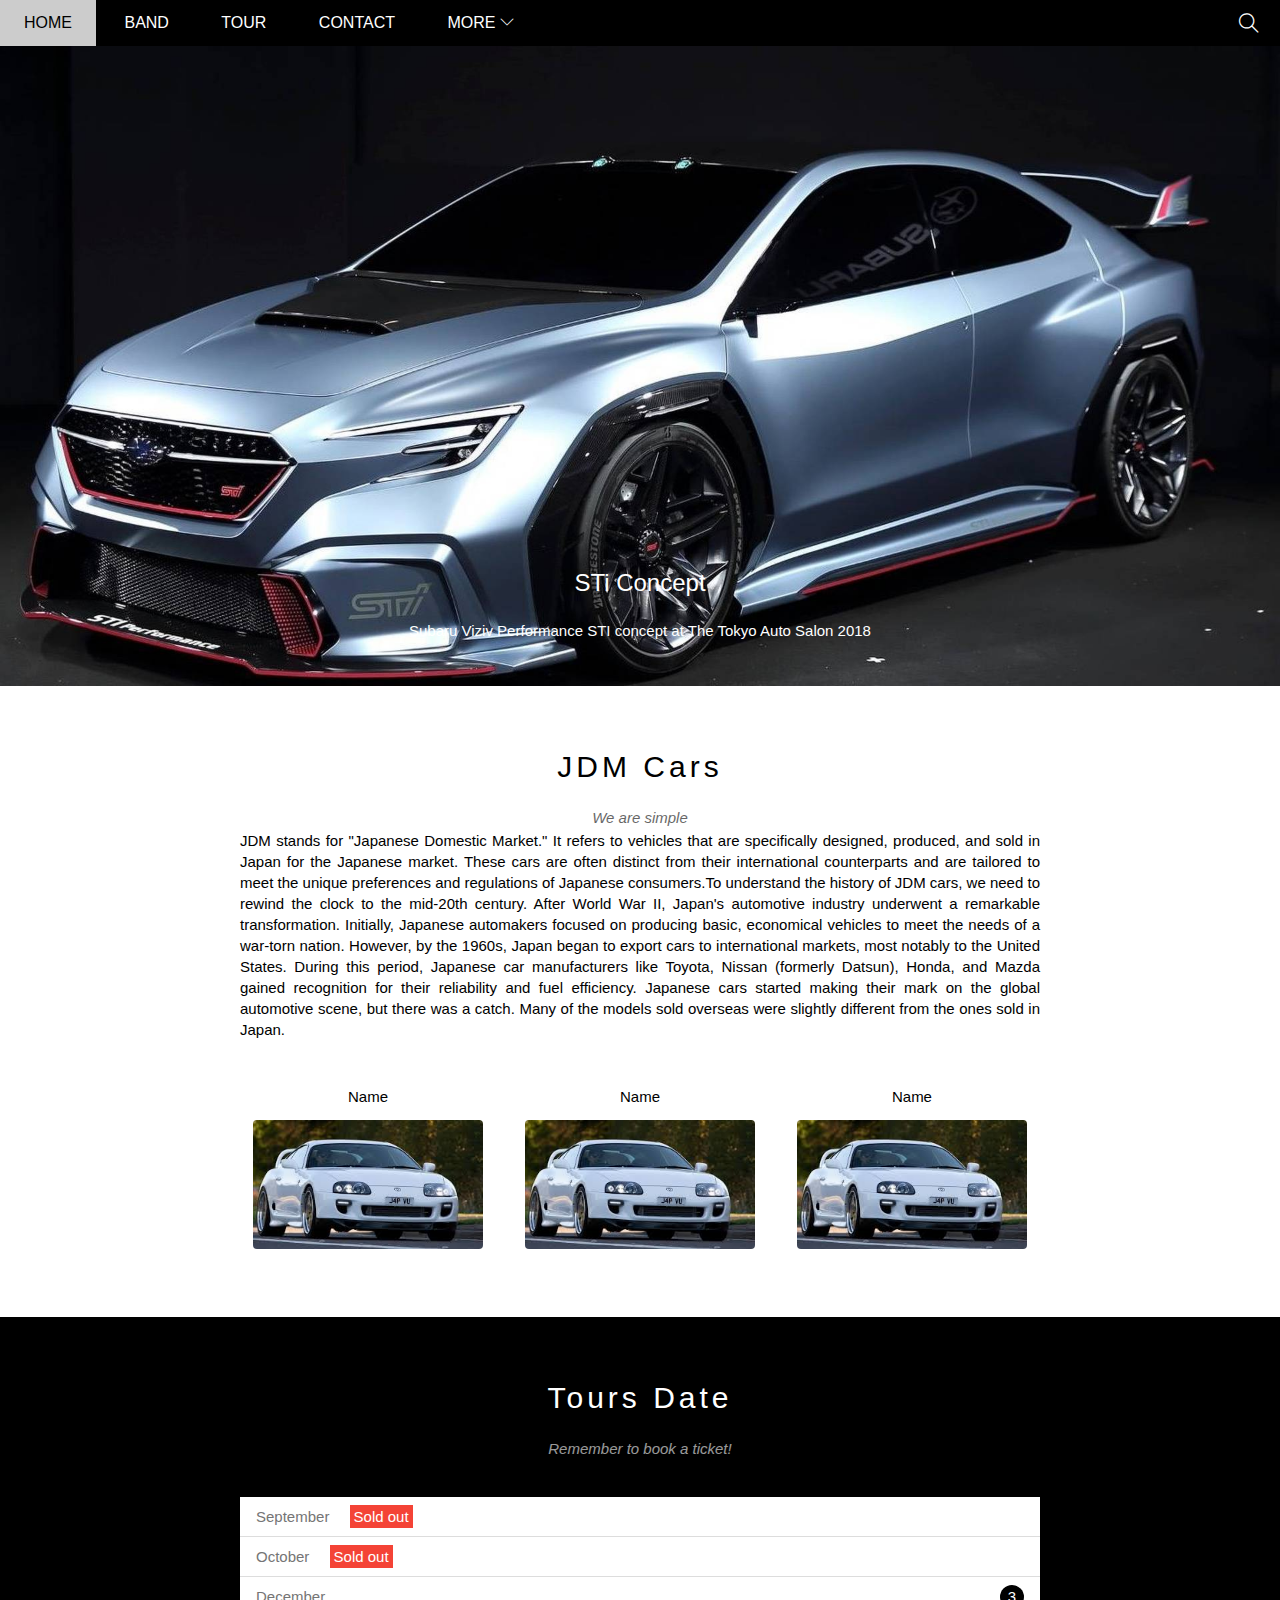
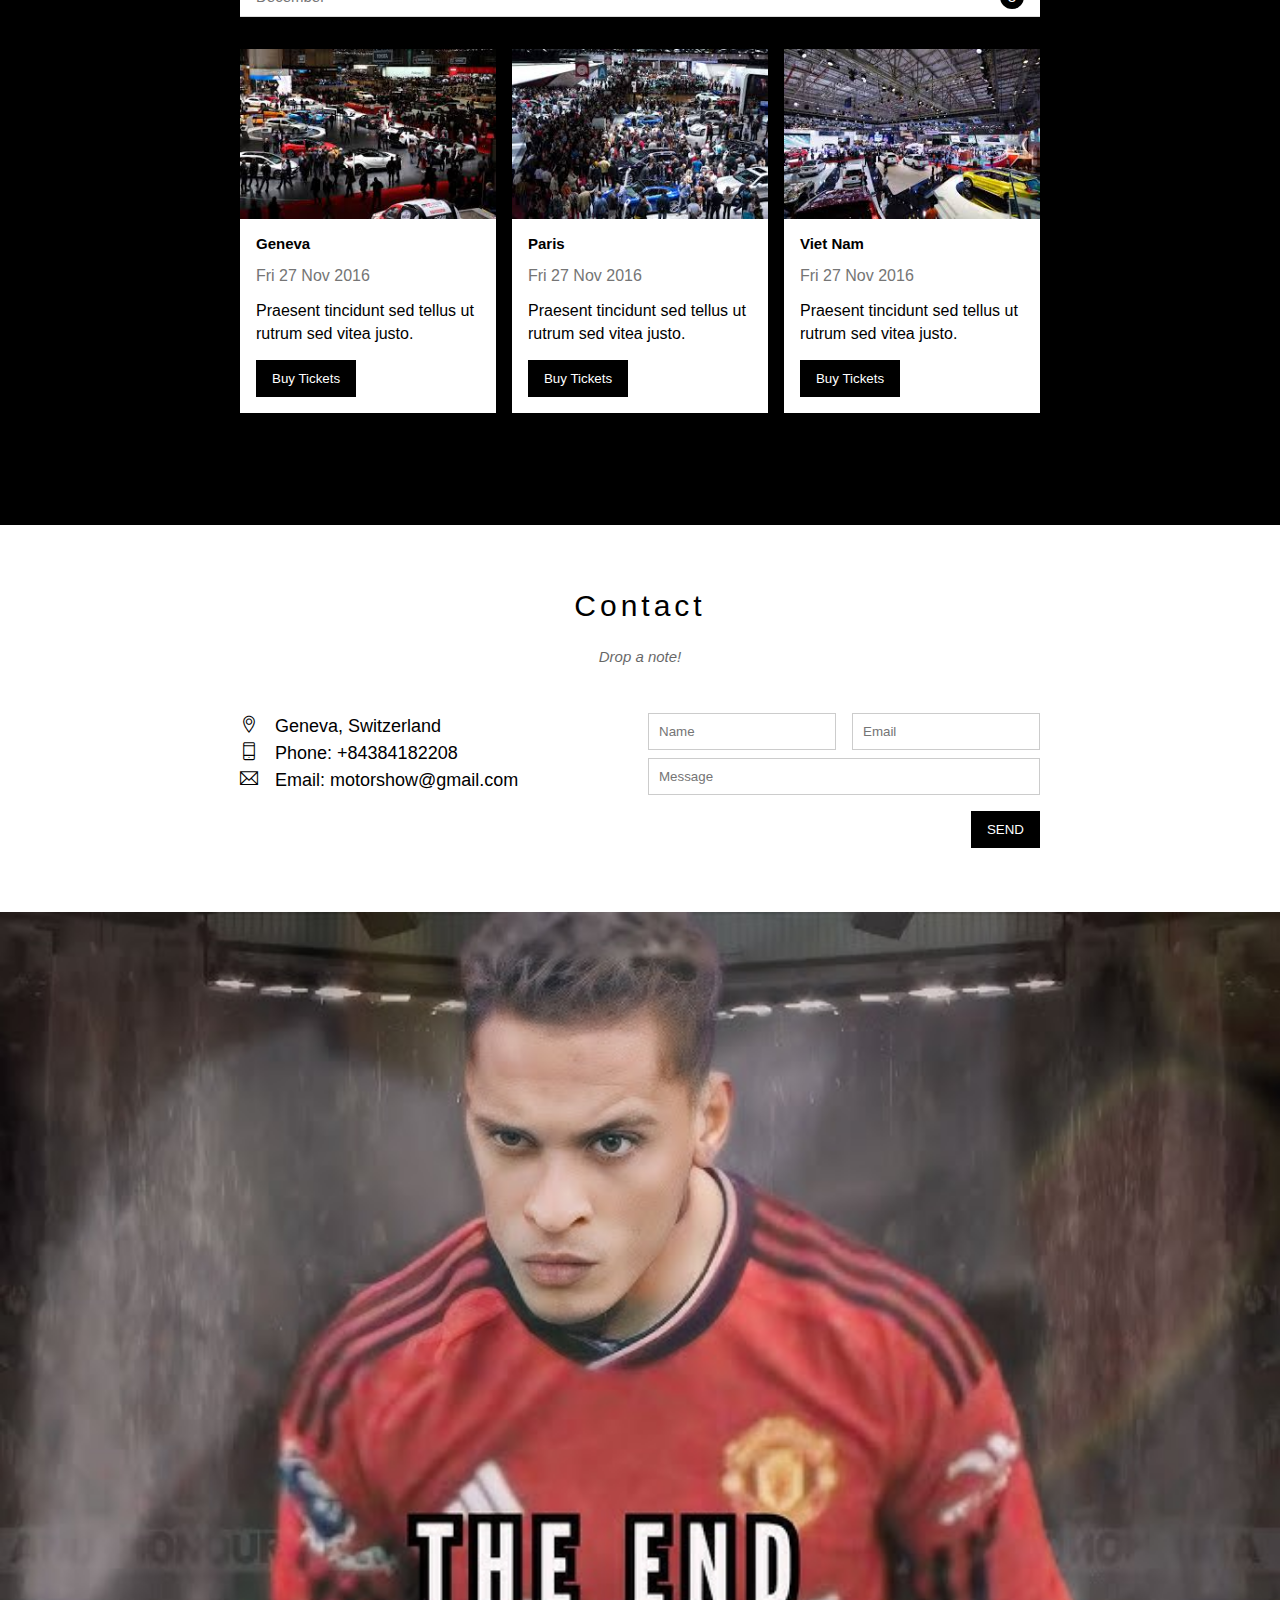
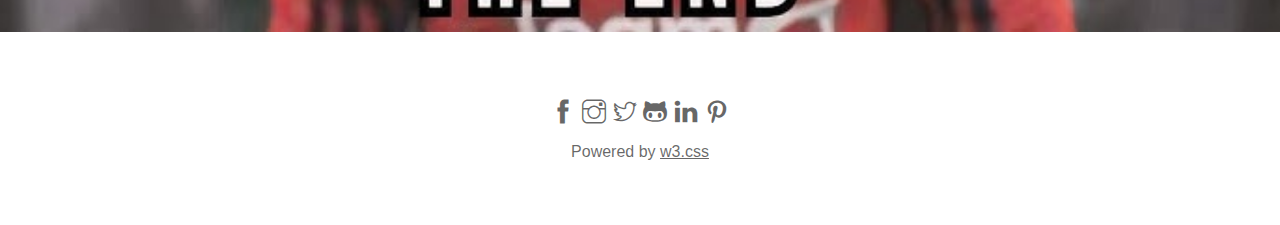
<file: WebBand/index.html>
<!DOCTYPE html>
<html lang="en">
<head>
    <meta charset="UTF-8">
    <meta name="viewport" content="width=device-width, initial-scale=1.0">
    <title>Document</title>
    <link rel="stylesheet" href="./assets/css/style.css">
    <link rel="stylesheet" href="./assets/font/themify-icons-font/themify-icons/themify-icons.css">
</head>
<body>
    <div id="main">
        <div id="header">
            <ul id="nav">
                <li><a href="">Home</a></li>
                <li><a href="">Band</a></li>
                <li><a href="">Tour</a></li>
                <li><a href="">Contact</a></li>
                <li>
                    <a href="">
                        More
                        <i class="nav-arrow-down ti-angle-down"></i>
                    </a>
                    <ul class="subnav">
                        <li><a href="">Merchandise</a></li>
                        <li><a href="">Extras</a></li>
                        <li><a href="">Media</a></li>
                    </ul>
                </li>
            </ul>
            <div class="search-btn">
                <i class="search-icon ti-search"></i>
            </div>
        </div>
        <div id="slider">
            <div class="text-content">
                <h2 class ="text-heading">STi Concept</h2>
                <div class="text-description">Subaru Viziv Performance STI concept at The Tokyo Auto Salon 2018</div>
            </div>
        </div>
        <div id="content">
            <!-- About section -->
            <div class="content-section">
                <h2 class="section-heading">JDM Cars</h2>
                <p class="section-sub-heading">We are simple</p>
                <p class="about-text">
                    JDM stands for "Japanese Domestic Market." It refers to vehicles that are specifically designed, produced, and sold in Japan for the Japanese market. These cars are often distinct from their international counterparts and are tailored to meet the unique preferences and regulations of Japanese consumers.To understand the history of JDM cars, we need to rewind the clock to the mid-20th century. After World War II, Japan's automotive industry underwent a remarkable transformation. Initially, Japanese automakers focused on producing basic, economical vehicles to meet the needs of a war-torn nation. However, by the 1960s, Japan began to export cars to international markets, most notably to the United States.
                    During this period, Japanese car manufacturers like Toyota, Nissan (formerly Datsun), Honda, and Mazda gained recognition for their reliability and fuel efficiency. Japanese cars started making their mark on the global automotive scene, but there was a catch. Many of the models sold overseas were slightly different from the ones sold in Japan.
                </p>
                <div class="row member-list">
                    <div class="col col-third text-center">
                        <p class="member-name"> Name </p>
                        <img src="./assets/img/member/supra.jpg" alt="" class="member-img">
                    </div>
                    <div class="col col-third text-center">
                        <p class="member-name"> Name </p>
                        <img src="./assets/img/member/supra.jpg" alt="" class="member-img">
                    </div>
                    <div class="col col-third text-center">
                        <p class="member-name"> Name </p>
                        <img src="./assets/img/member/supra.jpg" alt="" class="member-img">
                    </div>
                    <div class="clear"></div>
                </div>
            </div>
            <!-- Tour section -->
             <div class="tour-section">
                 <div class="content-section">
                    <h2 class="section-heading text-white">Tours Date</h2>
                    <p class="section-sub-heading text-white">Remember to book a ticket!</p>
                    <ul class="tickets-list">
                        <li>September <span class="sold-out">Sold out</span></li>
                        <li>October <span class="sold-out">Sold out</span></li>
                        <li>December <span class="quantity">3</span></li>
                    </ul>
                    <div class="row places-list">
                        <div class="col col-third">
                            <img src="./assets/img/places/geneva.jpg" alt="" class ="place-img">
                            <div class="place-body">
                                <h3 class="place-heading">Geneva</h3>
                                <p class="place-time">Fri 27 Nov 2016</p>
                                <p class="place-desc">Praesent tincidunt sed tellus ut rutrum sed vitea justo. </p>
                                <button class="btn">Buy Tickets</button>
                            </div>
                        </div>
                        <div class="col col-third">
                            <img src="./assets/img/places/paris.jpg" alt="" class ="place-img">
                            <div class="place-body">
                                <h3 class="place-heading">Paris</h3>
                                <p class="place-time">Fri 27 Nov 2016</p>
                                <p class="place-desc">Praesent tincidunt sed tellus ut rutrum sed vitea justo. </p>
                                <button class="btn">Buy Tickets</button>
                            </div>
                        </div>
                        <div class="col col-third">
                            <img src="./assets/img/places/vietnam.jpg" alt="" class ="place-img">
                            <div class="place-body">
                                <h3 class="place-heading">Viet Nam</h3>
                                <p class="place-time">Fri 27 Nov 2016</p>
                                <p class="place-desc">Praesent tincidunt sed tellus ut rutrum sed vitea justo. </p>
                                <button class="btn">Buy Tickets</button>
                            </div>
                        </div>
                    <div class="clear"></div>
                </div>
             </div>
        </div>
        <!-- Begin: Contact section -->
        <div class="content-section"> 
            <h2 class="section-heading">Contact</h2>
            <p class="section-sub-heading">Drop a note!</p>
            <div class="row contact-content">
                <div class="col col-half contact-info">
                    <p><i class="ti-location-pin"></i> Geneva, Switzerland</p>
                    <p><i class="ti-mobile"></i> Phone: +84384182208</p>
                    <p><i class="ti-email"></i> Email: motorshow@gmail.com</p>

                </div>
                <div class="col col-half contact-form">
                    <form action="">
                        <div class="row">
                            <div class="col col-half">
                                <input type="text" name="" id="" required placeholder="Name" class="form-control">
                            </div>
                            <div class="col col-half">
                                <input type="email" name="" id="" required placeholder="Email" class="form-control">
                            </div>
                        </div> 
                        <div class="row mt-8">
                            <div class="col col-full">
                                <input type="text" name="" id="" required placeholder="Message" class="form-control">
                            </div>
                        </div>
                        <input class="btn pull-right mt-16" type="submit" value="SEND">
                    </form>
                </div>
            </div>
        </div>
        <!-- End: Contact section -->
        <div class="map-section">
            <img src="./assets/img/places/antony.jpg" alt="">
        </div>
        <div id="footer">
            <div class="socials-lists">
                <a href=""><i class="ti-facebook"></i></a>
                <a href=""><i class="ti-instagram"></i></a>
                <a href=""><i class="ti-twitter"></i></a>
                <a href=""><i class="ti-github"></i></a>
                <a href=""><i class="ti-linkedin"></i></a>
                <a href=""><i class="ti-pinterest"></i></a>
            </div>
            <p class="copyright">Powered by <a href="">w3.css</a></p>
        </div>
    </div>
    <div class="modal js-modal">
        <div class="modal-container js-container">
            <div class="modal-close js-modal-close">
                <i class="ti-close"></i>
            </div>
            <header class="modal-header">
                <i class="modal-heading-icon ti-bag"></i>
                Tickets
            </header>
            <div class="modal-body">
                <label for="tickets-quantity" class="modal-label">
                    <i class="ti-shopping-cart"></i>
                    Tickets, 15$ per person
                </label>
                <input id = "tickets-quantity" type="text" class="modal-input" placeholder="How many?">

                <label for="tickets-email" class="modal-label">
                    <i class="ti-user"></i>
                    Send To
                </label>
                <input id = "tickets-email" type="email" class="modal-input" placeholder="Enter email ...">

                <button id="buy-tickets">
                    Pay <i class="ti-check"></i>
                </button>
            </div>
            <footer class="modal-footer">
                <p class="modal-help">
                    Need <a href="">help?</a>
                </p>
            </footer>
        </div>
    </div>
    <script>
        const buyBtns = document.querySelectorAll('.btn')
        const modal = document.querySelector('.modal')
        const modalclose = document.querySelector('.js-modal-close')
        const modalcontainer = document.querySelector('.js-container')

        function showBuyTickets(){
            modal.classList.add('open')
        }

        for(const buyBtn of buyBtns){
            buyBtn.addEventListener('click',showBuyTickets)
        }
        function hideBuyTickets(){
            modal.classList.remove('open')
        }
        modalclose.addEventListener('click',hideBuyTickets )
        modal.addEventListener('click',hideBuyTickets)
        modalcontainer.addEventListener('click', function(event){
            event.stopPropagation()
        })
    </script>
</body>
</html>
</file>
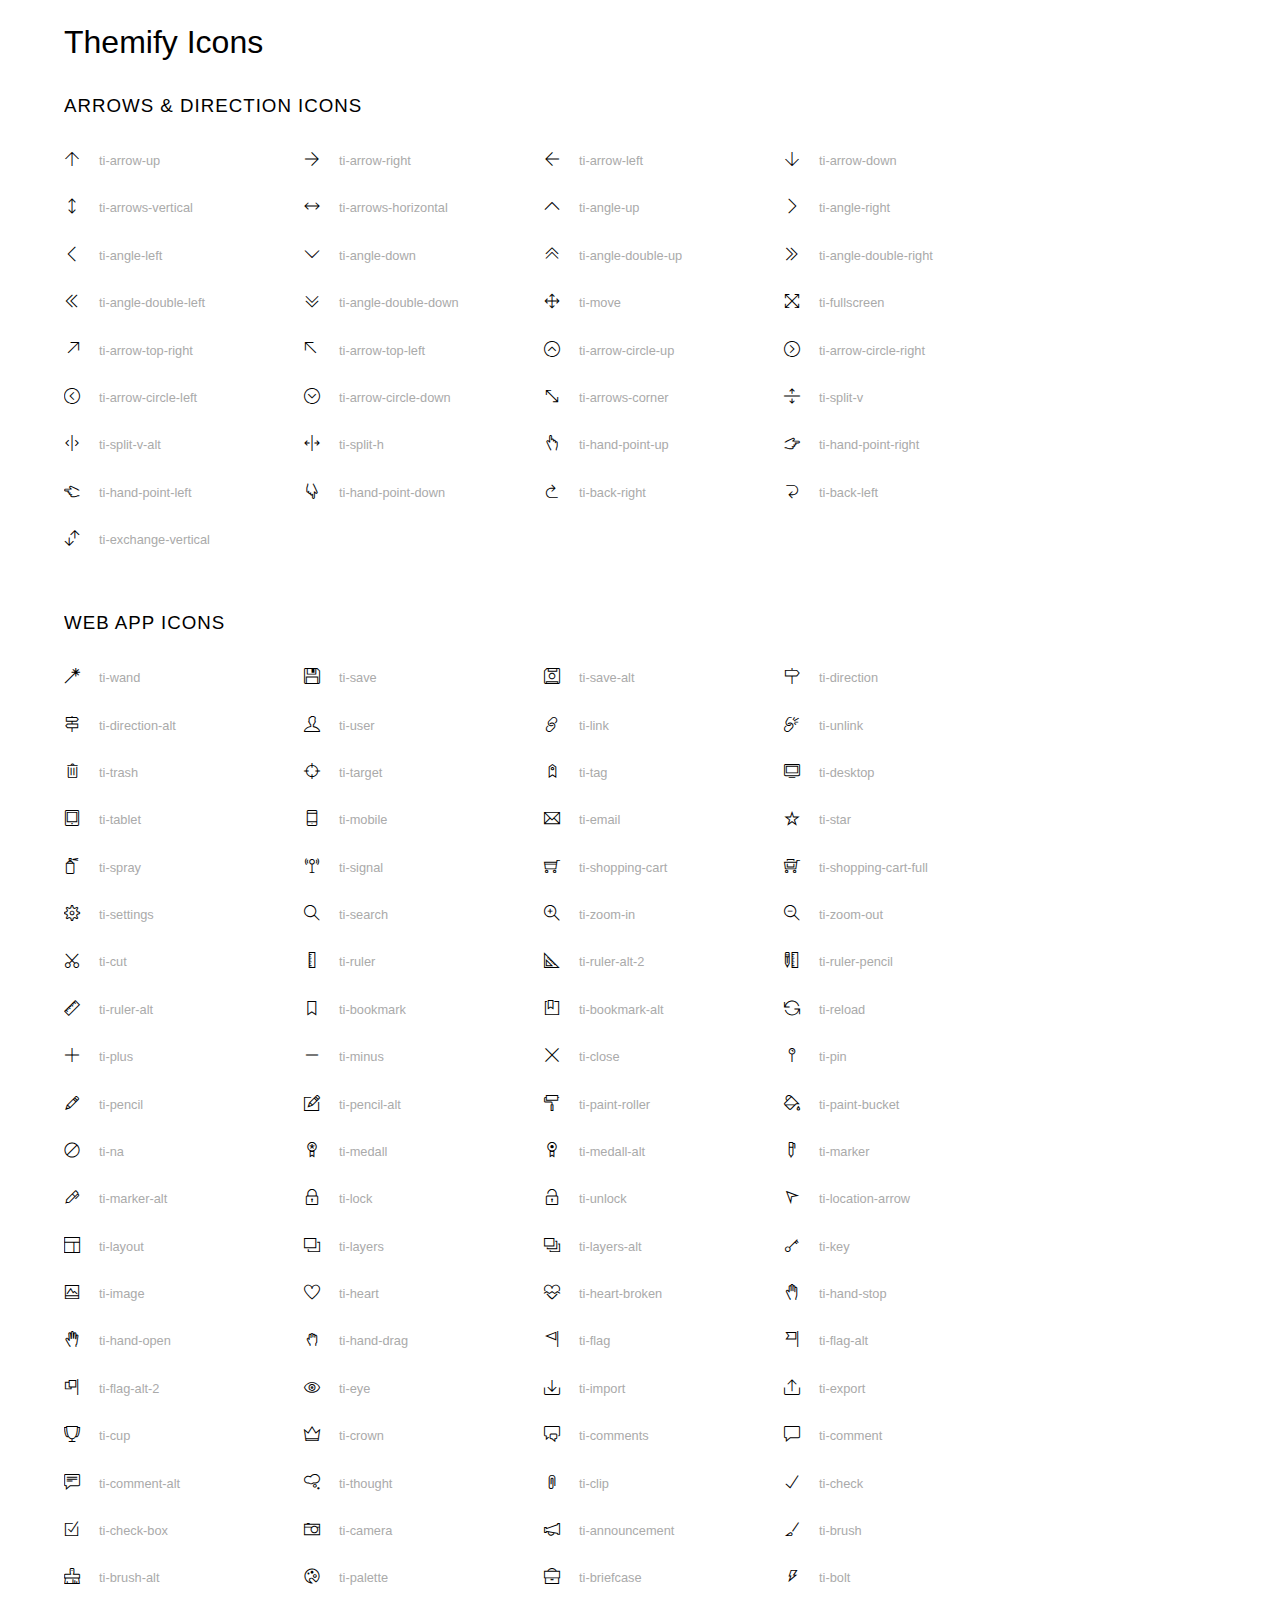
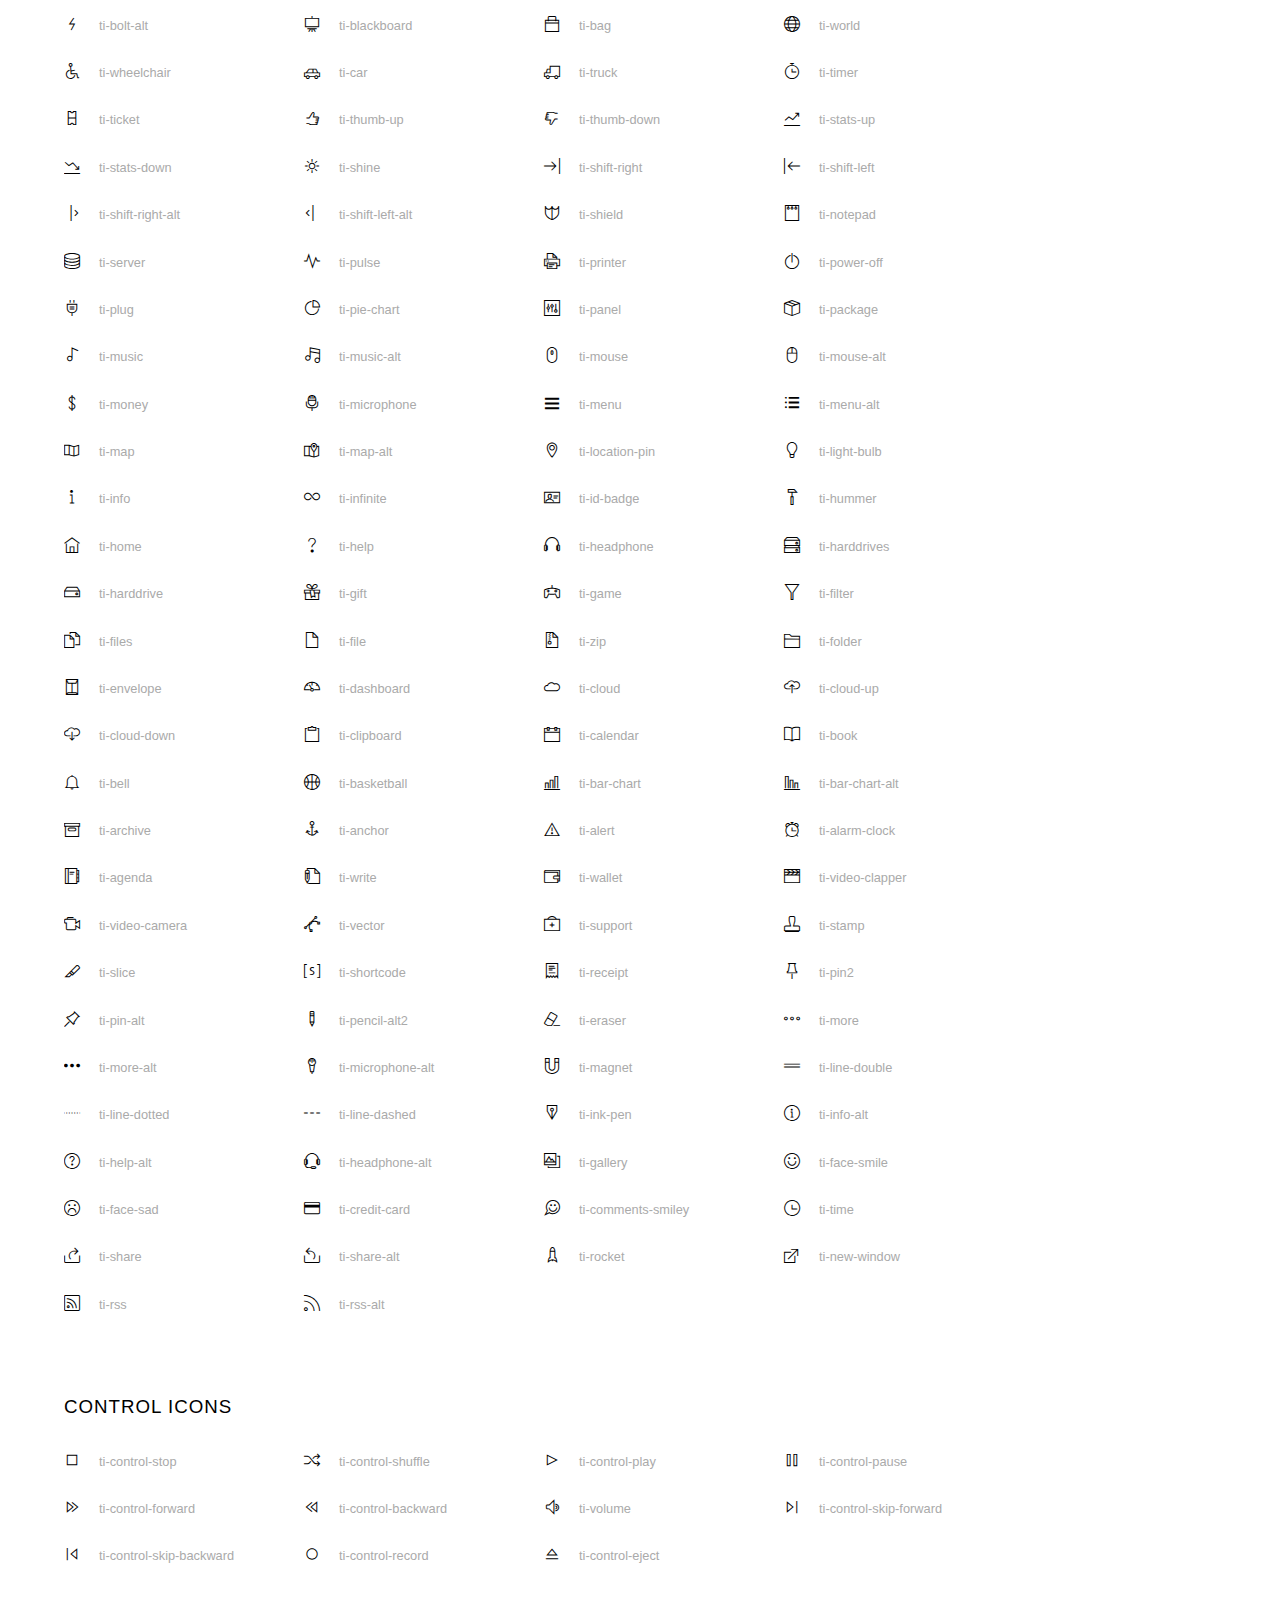
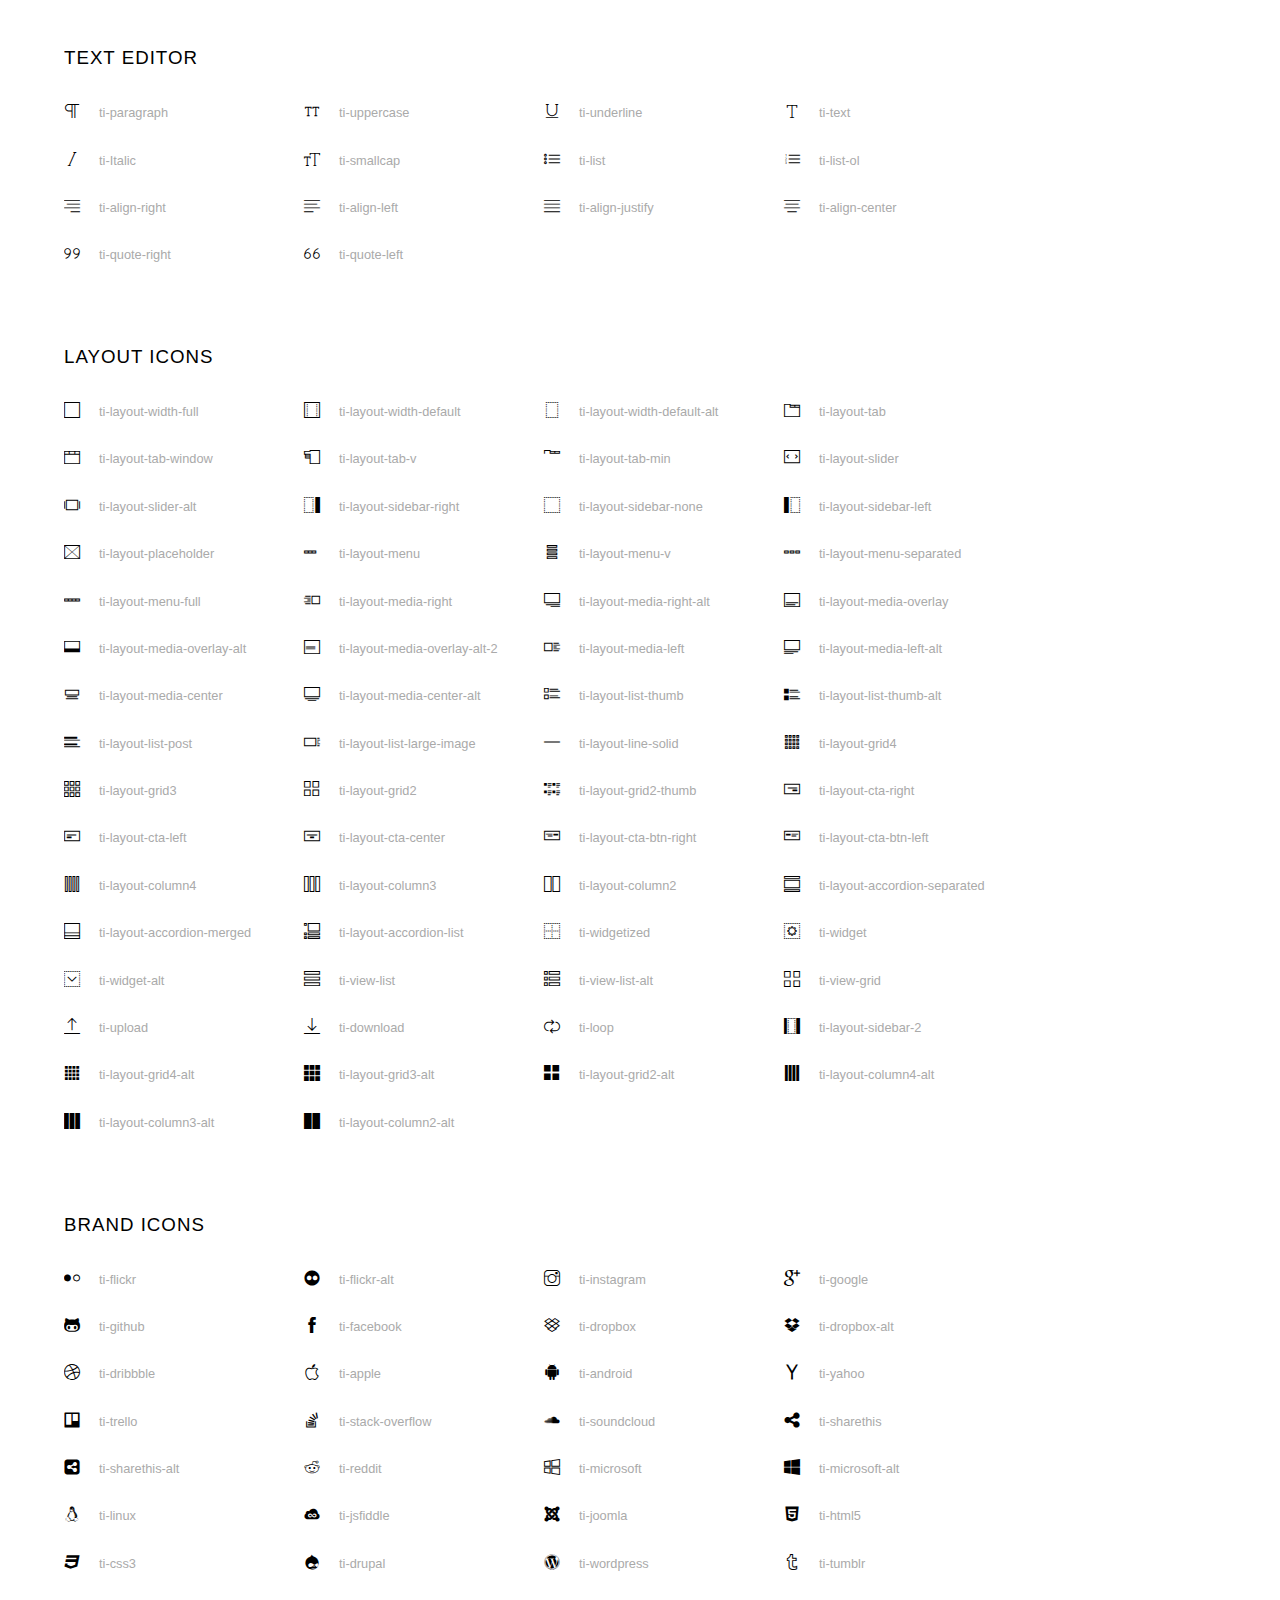
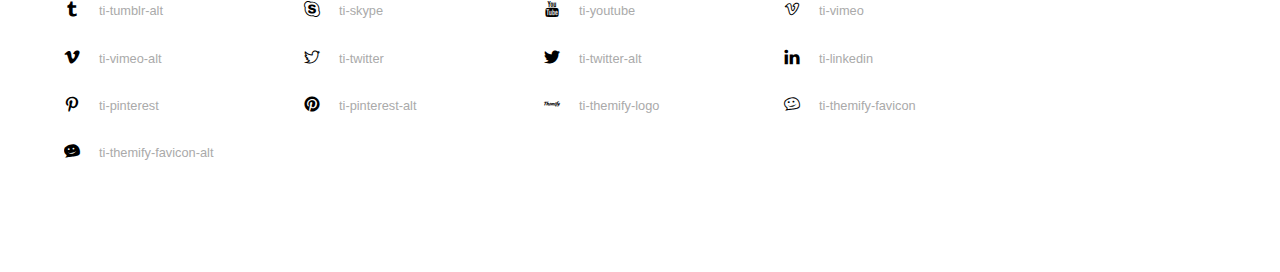
<file: WebBand/assets/font/themify-icons-font/themify-icons/index.html>
<!doctype html>
<html>
<head>
	<meta charset="utf-8">
	<title>Themify Icon Font</title>
	<meta name="viewport" content="width=device-width">
	<link rel="stylesheet" href="demo-files/demo.css">
	<link rel="stylesheet" href="themify-icons.css">
	<!--[if lt IE 8]><!-->
	<link rel="stylesheet" href="ie7/ie7.css">
	<!--<![endif]-->
</head>
<body>
	<h1>Themify Icons</h1>

	<div class="icon-section">

		<div class="icon-section">
			<h3>Arrows &amp; Direction Icons </h3>

			<div class="icon-container">
				<span class="ti-arrow-up"></span><span class="icon-name"> ti-arrow-up</span>
			</div>
			<div class="icon-container">
				<span class="ti-arrow-right"></span><span class="icon-name"> ti-arrow-right</span>
			</div>
			<div class="icon-container">
				<span class="ti-arrow-left"></span><span class="icon-name"> ti-arrow-left</span>
			</div>
			<div class="icon-container">
				<span class="ti-arrow-down"></span><span class="icon-name"> ti-arrow-down</span>
			</div>
			<div class="icon-container">
				<span class="ti-arrows-vertical"></span><span class="icon-name"> ti-arrows-vertical</span>
			</div>
			<div class="icon-container">
				<span class="ti-arrows-horizontal"></span><span class="icon-name"> ti-arrows-horizontal</span>
			</div>
			<div class="icon-container">
				<span class="ti-angle-up"></span><span class="icon-name"> ti-angle-up</span>
			</div>
			<div class="icon-container">
				<span class="ti-angle-right"></span><span class="icon-name"> ti-angle-right</span>
			</div>
			<div class="icon-container">
				<span class="ti-angle-left"></span><span class="icon-name"> ti-angle-left</span>
			</div>
			<div class="icon-container">
				<span class="ti-angle-down"></span><span class="icon-name"> ti-angle-down</span>
			</div>	
			<div class="icon-container">
				<span class="ti-angle-double-up"></span><span class="icon-name"> ti-angle-double-up</span>
			</div>
			<div class="icon-container">
				<span class="ti-angle-double-right"></span><span class="icon-name"> ti-angle-double-right</span>
			</div>
			<div class="icon-container">
				<span class="ti-angle-double-left"></span><span class="icon-name"> ti-angle-double-left</span>
			</div>
			<div class="icon-container">
				<span class="ti-angle-double-down"></span><span class="icon-name"> ti-angle-double-down</span>
			</div>					
			<div class="icon-container">
				<span class="ti-move"></span><span class="icon-name"> ti-move</span>
			</div>
			<div class="icon-container">
				<span class="ti-fullscreen"></span><span class="icon-name"> ti-fullscreen</span>
			</div>
			<div class="icon-container">
				<span class="ti-arrow-top-right"></span><span class="icon-name"> ti-arrow-top-right</span>
			</div>
			<div class="icon-container">
				<span class="ti-arrow-top-left"></span><span class="icon-name"> ti-arrow-top-left</span>
			</div>
			<div class="icon-container">
				<span class="ti-arrow-circle-up"></span><span class="icon-name"> ti-arrow-circle-up</span>
			</div>
			<div class="icon-container">
				<span class="ti-arrow-circle-right"></span><span class="icon-name"> ti-arrow-circle-right</span>
			</div>
			<div class="icon-container">
				<span class="ti-arrow-circle-left"></span><span class="icon-name"> ti-arrow-circle-left</span>
			</div>
			<div class="icon-container">
				<span class="ti-arrow-circle-down"></span><span class="icon-name"> ti-arrow-circle-down</span>
			</div>
			<div class="icon-container">
				<span class="ti-arrows-corner"></span><span class="icon-name"> ti-arrows-corner</span>
			</div>
			<div class="icon-container">
				<span class="ti-split-v"></span><span class="icon-name"> ti-split-v</span>
			</div>

			<div class="icon-container">
				<span class="ti-split-v-alt"></span><span class="icon-name"> ti-split-v-alt</span>
			</div>
			<div class="icon-container">
				<span class="ti-split-h"></span><span class="icon-name"> ti-split-h</span>
			</div>
			<div class="icon-container">
				<span class="ti-hand-point-up"></span><span class="icon-name"> ti-hand-point-up</span>
			</div>
			<div class="icon-container">
				<span class="ti-hand-point-right"></span><span class="icon-name"> ti-hand-point-right</span>
			</div>
			<div class="icon-container">
				<span class="ti-hand-point-left"></span><span class="icon-name"> ti-hand-point-left</span>
			</div>
			<div class="icon-container">
				<span class="ti-hand-point-down"></span><span class="icon-name"> ti-hand-point-down</span>
			</div>
			<div class="icon-container">
				<span class="ti-back-right"></span><span class="icon-name"> ti-back-right</span>
			</div>
			<div class="icon-container">
				<span class="ti-back-left"></span><span class="icon-name"> ti-back-left</span>
			</div>
			<div class="icon-container">
				<span class="ti-exchange-vertical"></span><span class="icon-name"> ti-exchange-vertical</span>
			</div>

		</div> <!-- Arrows Icons -->



		<h3>Web App Icons</h3>
		
		<div class="icon-section">

			<div class="icon-container">
				<span class="ti-wand"></span><span class="icon-name"> ti-wand</span>
			</div>
			<div class="icon-container">
				<span class="ti-save"></span><span class="icon-name"> ti-save</span>
			</div>
			<div class="icon-container">
				<span class="ti-save-alt"></span><span class="icon-name"> ti-save-alt</span>
			</div>

			<div class="icon-container">
				<span class="ti-direction"></span><span class="icon-name"> ti-direction</span>
			</div>
			<div class="icon-container">
				<span class="ti-direction-alt"></span><span class="icon-name"> ti-direction-alt</span>
			</div>
			<div class="icon-container">
				<span class="ti-user"></span><span class="icon-name"> ti-user</span>
			</div>
			<div class="icon-container">
				<span class="ti-link"></span><span class="icon-name"> ti-link</span>
			</div>
			<div class="icon-container">
				<span class="ti-unlink"></span><span class="icon-name"> ti-unlink</span>
			</div>
			<div class="icon-container">
				<span class="ti-trash"></span><span class="icon-name"> ti-trash</span>
			</div>
			<div class="icon-container">
				<span class="ti-target"></span><span class="icon-name"> ti-target</span>
			</div>
			<div class="icon-container">
				<span class="ti-tag"></span><span class="icon-name"> ti-tag</span>
			</div>
			<div class="icon-container">
				<span class="ti-desktop"></span><span class="icon-name"> ti-desktop</span>
			</div>
			<div class="icon-container">
				<span class="ti-tablet"></span><span class="icon-name"> ti-tablet</span>
			</div>
			<div class="icon-container">
				<span class="ti-mobile"></span><span class="icon-name"> ti-mobile</span>
			</div>
			<div class="icon-container">
				<span class="ti-email"></span><span class="icon-name"> ti-email</span>
			</div>	
			<div class="icon-container">
				<span class="ti-star"></span><span class="icon-name"> ti-star</span>
			</div>
			<div class="icon-container">
				<span class="ti-spray"></span><span class="icon-name"> ti-spray</span>
			</div>
			<div class="icon-container">
				<span class="ti-signal"></span><span class="icon-name"> ti-signal</span>
			</div>
			<div class="icon-container">
				<span class="ti-shopping-cart"></span><span class="icon-name"> ti-shopping-cart</span>
			</div>
			<div class="icon-container">
				<span class="ti-shopping-cart-full"></span><span class="icon-name"> ti-shopping-cart-full</span>
			</div>
			<div class="icon-container">
				<span class="ti-settings"></span><span class="icon-name"> ti-settings</span>
			</div>
			<div class="icon-container">
				<span class="ti-search"></span><span class="icon-name"> ti-search</span>
			</div>
			<div class="icon-container">
				<span class="ti-zoom-in"></span><span class="icon-name"> ti-zoom-in</span>
			</div>
			<div class="icon-container">
				<span class="ti-zoom-out"></span><span class="icon-name"> ti-zoom-out</span>
			</div>
			<div class="icon-container">
				<span class="ti-cut"></span><span class="icon-name"> ti-cut</span>
			</div>
			<div class="icon-container">
				<span class="ti-ruler"></span><span class="icon-name"> ti-ruler</span>
			</div>
			<div class="icon-container">
				<span class="ti-ruler-alt-2"></span><span class="icon-name"> ti-ruler-alt-2</span>
			</div>			
			<div class="icon-container">
				<span class="ti-ruler-pencil"></span><span class="icon-name"> ti-ruler-pencil</span>
			</div>
			<div class="icon-container">
				<span class="ti-ruler-alt"></span><span class="icon-name"> ti-ruler-alt</span>
			</div>
			<div class="icon-container">
				<span class="ti-bookmark"></span><span class="icon-name"> ti-bookmark</span>
			</div>
			<div class="icon-container">
				<span class="ti-bookmark-alt"></span><span class="icon-name"> ti-bookmark-alt</span>
			</div>
			<div class="icon-container">
				<span class="ti-reload"></span><span class="icon-name"> ti-reload</span>
			</div>
			<div class="icon-container">
				<span class="ti-plus"></span><span class="icon-name"> ti-plus</span>
			</div>
			<div class="icon-container">
				<span class="ti-minus"></span><span class="icon-name"> ti-minus</span>
			</div>
			<div class="icon-container">
				<span class="ti-close"></span><span class="icon-name"> ti-close</span>
			</div>			
			<div class="icon-container">
				<span class="ti-pin"></span><span class="icon-name"> ti-pin</span>
			</div>
			<div class="icon-container">
				<span class="ti-pencil"></span><span class="icon-name"> ti-pencil</span>
			</div>
					
		  	<div class="icon-container">
				<span class="ti-pencil-alt"></span><span class="icon-name"> ti-pencil-alt</span>
			</div>
			<div class="icon-container">
				<span class="ti-paint-roller"></span><span class="icon-name"> ti-paint-roller</span>
			</div>
			<div class="icon-container">
				<span class="ti-paint-bucket"></span><span class="icon-name"> ti-paint-bucket</span>
			</div>
			<div class="icon-container">
				<span class="ti-na"></span><span class="icon-name"> ti-na</span>
			</div>
			<div class="icon-container">
				<span class="ti-medall"></span><span class="icon-name"> ti-medall</span>
			</div>
			<div class="icon-container">
				<span class="ti-medall-alt"></span><span class="icon-name"> ti-medall-alt</span>
			</div>
			<div class="icon-container">
				<span class="ti-marker"></span><span class="icon-name"> ti-marker</span>
			</div>
			<div class="icon-container">
				<span class="ti-marker-alt"></span><span class="icon-name"> ti-marker-alt</span>
			</div>

			<div class="icon-container">
				<span class="ti-lock"></span><span class="icon-name"> ti-lock</span>
			</div>
			<div class="icon-container">
				<span class="ti-unlock"></span><span class="icon-name"> ti-unlock</span>
			</div>
			<div class="icon-container">
				<span class="ti-location-arrow"></span><span class="icon-name"> ti-location-arrow</span>
			</div>
			<div class="icon-container">
				<span class="ti-layout"></span><span class="icon-name"> ti-layout</span>
			</div>
			<div class="icon-container">
				<span class="ti-layers"></span><span class="icon-name"> ti-layers</span>
			</div>
			<div class="icon-container">
				<span class="ti-layers-alt"></span><span class="icon-name"> ti-layers-alt</span>
			</div>
			<div class="icon-container">
				<span class="ti-key"></span><span class="icon-name"> ti-key</span>
			</div>
			<div class="icon-container">
				<span class="ti-image"></span><span class="icon-name"> ti-image</span>
			</div>
			<div class="icon-container">
				<span class="ti-heart"></span><span class="icon-name"> ti-heart</span>
			</div>
			<div class="icon-container">
				<span class="ti-heart-broken"></span><span class="icon-name"> ti-heart-broken</span>
			</div>
			<div class="icon-container">
				<span class="ti-hand-stop"></span><span class="icon-name"> ti-hand-stop</span>
			</div>
			<div class="icon-container">
				<span class="ti-hand-open"></span><span class="icon-name"> ti-hand-open</span>
			</div>
			<div class="icon-container">
				<span class="ti-hand-drag"></span><span class="icon-name"> ti-hand-drag</span>
			</div>
			<div class="icon-container">
				<span class="ti-flag"></span><span class="icon-name"> ti-flag</span>
			</div>
			<div class="icon-container">
				<span class="ti-flag-alt"></span><span class="icon-name"> ti-flag-alt</span>
			</div>
			<div class="icon-container">
				<span class="ti-flag-alt-2"></span><span class="icon-name"> ti-flag-alt-2</span>
			</div>
			<div class="icon-container">
				<span class="ti-eye"></span><span class="icon-name"> ti-eye</span>
			</div>
			<div class="icon-container">
				<span class="ti-import"></span><span class="icon-name"> ti-import</span>
			</div>			
			<div class="icon-container">
				<span class="ti-export"></span><span class="icon-name"> ti-export</span>
			</div>
			<div class="icon-container">
				<span class="ti-cup"></span><span class="icon-name"> ti-cup</span>
			</div>
			<div class="icon-container">
				<span class="ti-crown"></span><span class="icon-name"> ti-crown</span>
			</div>
			<div class="icon-container">
				<span class="ti-comments"></span><span class="icon-name"> ti-comments</span>
			</div>
			<div class="icon-container">
				<span class="ti-comment"></span><span class="icon-name"> ti-comment</span>
			</div>
			<div class="icon-container">
				<span class="ti-comment-alt"></span><span class="icon-name"> ti-comment-alt</span>
			</div>
			<div class="icon-container">
				<span class="ti-thought"></span><span class="icon-name"> ti-thought</span>
			</div>			
			<div class="icon-container">
				<span class="ti-clip"></span><span class="icon-name"> ti-clip</span>
			</div>

			<div class="icon-container">
				<span class="ti-check"></span><span class="icon-name"> ti-check</span>
			</div>
			<div class="icon-container">
				<span class="ti-check-box"></span><span class="icon-name"> ti-check-box</span>
			</div>
			<div class="icon-container">
				<span class="ti-camera"></span><span class="icon-name"> ti-camera</span>
			</div>
			<div class="icon-container">
				<span class="ti-announcement"></span><span class="icon-name"> ti-announcement</span>
			</div>
			<div class="icon-container">
				<span class="ti-brush"></span><span class="icon-name"> ti-brush</span>
			</div>
			<div class="icon-container">
				<span class="ti-brush-alt"></span><span class="icon-name"> ti-brush-alt</span>
			</div>
			<div class="icon-container">
				<span class="ti-palette"></span><span class="icon-name"> ti-palette</span>
			</div>			
			<div class="icon-container">
				<span class="ti-briefcase"></span><span class="icon-name"> ti-briefcase</span>
			</div>
			<div class="icon-container">
				<span class="ti-bolt"></span><span class="icon-name"> ti-bolt</span>
			</div>
			<div class="icon-container">
				<span class="ti-bolt-alt"></span><span class="icon-name"> ti-bolt-alt</span>
			</div>
			<div class="icon-container">
				<span class="ti-blackboard"></span><span class="icon-name"> ti-blackboard</span>
			</div>
			<div class="icon-container">
				<span class="ti-bag"></span><span class="icon-name"> ti-bag</span>
			</div>
			<div class="icon-container">
				<span class="ti-world"></span><span class="icon-name"> ti-world</span>
			</div>
			<div class="icon-container">
				<span class="ti-wheelchair"></span><span class="icon-name"> ti-wheelchair</span>
			</div>
			<div class="icon-container">
				<span class="ti-car"></span><span class="icon-name"> ti-car</span>
			</div>
			<div class="icon-container">
				<span class="ti-truck"></span><span class="icon-name"> ti-truck</span>
			</div>
			<div class="icon-container">
				<span class="ti-timer"></span><span class="icon-name"> ti-timer</span>
			</div>
			<div class="icon-container">
				<span class="ti-ticket"></span><span class="icon-name"> ti-ticket</span>
			</div>
			<div class="icon-container">
				<span class="ti-thumb-up"></span><span class="icon-name"> ti-thumb-up</span>
			</div>
			<div class="icon-container">
				<span class="ti-thumb-down"></span><span class="icon-name"> ti-thumb-down</span>
			</div>

			<div class="icon-container">
				<span class="ti-stats-up"></span><span class="icon-name"> ti-stats-up</span>
			</div>
			<div class="icon-container">
				<span class="ti-stats-down"></span><span class="icon-name"> ti-stats-down</span>
			</div>
			<div class="icon-container">
				<span class="ti-shine"></span><span class="icon-name"> ti-shine</span>
			</div>
			<div class="icon-container">
				<span class="ti-shift-right"></span><span class="icon-name"> ti-shift-right</span>
			</div>
			<div class="icon-container">
				<span class="ti-shift-left"></span><span class="icon-name"> ti-shift-left</span>
			</div>

			<div class="icon-container">
				<span class="ti-shift-right-alt"></span><span class="icon-name"> ti-shift-right-alt</span>
			</div>
			<div class="icon-container">
				<span class="ti-shift-left-alt"></span><span class="icon-name"> ti-shift-left-alt</span>
			</div>
			<div class="icon-container">
				<span class="ti-shield"></span><span class="icon-name"> ti-shield</span>
			</div>
			<div class="icon-container">
				<span class="ti-notepad"></span><span class="icon-name"> ti-notepad</span>
			</div>
			<div class="icon-container">
				<span class="ti-server"></span><span class="icon-name"> ti-server</span>
			</div>

			<div class="icon-container">
				<span class="ti-pulse"></span><span class="icon-name"> ti-pulse</span>
			</div>
			<div class="icon-container">
				<span class="ti-printer"></span><span class="icon-name"> ti-printer</span>
			</div>
			<div class="icon-container">
				<span class="ti-power-off"></span><span class="icon-name"> ti-power-off</span>
			</div>
			<div class="icon-container">
				<span class="ti-plug"></span><span class="icon-name"> ti-plug</span>
			</div>
			<div class="icon-container">
				<span class="ti-pie-chart"></span><span class="icon-name"> ti-pie-chart</span>
			</div>

			<div class="icon-container">
				<span class="ti-panel"></span><span class="icon-name"> ti-panel</span>
			</div>
			<div class="icon-container">
				<span class="ti-package"></span><span class="icon-name"> ti-package</span>
			</div>
			<div class="icon-container">
				<span class="ti-music"></span><span class="icon-name"> ti-music</span>
			</div>
			<div class="icon-container">
				<span class="ti-music-alt"></span><span class="icon-name"> ti-music-alt</span>
			</div>
			<div class="icon-container">
				<span class="ti-mouse"></span><span class="icon-name"> ti-mouse</span>
			</div>
			<div class="icon-container">
				<span class="ti-mouse-alt"></span><span class="icon-name"> ti-mouse-alt</span>
			</div>
			<div class="icon-container">
				<span class="ti-money"></span><span class="icon-name"> ti-money</span>
			</div>
			<div class="icon-container">
				<span class="ti-microphone"></span><span class="icon-name"> ti-microphone</span>
			</div>
			<div class="icon-container">
				<span class="ti-menu"></span><span class="icon-name"> ti-menu</span>
			</div>
			<div class="icon-container">
				<span class="ti-menu-alt"></span><span class="icon-name"> ti-menu-alt</span>
			</div>
			<div class="icon-container">
				<span class="ti-map"></span><span class="icon-name"> ti-map</span>
			</div>
			<div class="icon-container">
				<span class="ti-map-alt"></span><span class="icon-name"> ti-map-alt</span>
			</div>

			<div class="icon-container">
				<span class="ti-location-pin"></span><span class="icon-name"> ti-location-pin</span>
			</div>

			<div class="icon-container">
				<span class="ti-light-bulb"></span><span class="icon-name"> ti-light-bulb</span>
			</div>
			<div class="icon-container">
				<span class="ti-info"></span><span class="icon-name"> ti-info</span>
			</div>
			<div class="icon-container">
				<span class="ti-infinite"></span><span class="icon-name"> ti-infinite</span>
			</div>
			<div class="icon-container">
				<span class="ti-id-badge"></span><span class="icon-name"> ti-id-badge</span>
			</div>
			<div class="icon-container">
				<span class="ti-hummer"></span><span class="icon-name"> ti-hummer</span>
			</div>
			<div class="icon-container">
				<span class="ti-home"></span><span class="icon-name"> ti-home</span>
			</div>
			<div class="icon-container">
				<span class="ti-help"></span><span class="icon-name"> ti-help</span>
			</div>
			<div class="icon-container">
				<span class="ti-headphone"></span><span class="icon-name"> ti-headphone</span>
			</div>
			<div class="icon-container">
				<span class="ti-harddrives"></span><span class="icon-name"> ti-harddrives</span>
			</div>
			<div class="icon-container">
				<span class="ti-harddrive"></span><span class="icon-name"> ti-harddrive</span>
			</div>
			<div class="icon-container">
				<span class="ti-gift"></span><span class="icon-name"> ti-gift</span>
			</div>
			<div class="icon-container">
				<span class="ti-game"></span><span class="icon-name"> ti-game</span>
			</div>
			<div class="icon-container">
				<span class="ti-filter"></span><span class="icon-name"> ti-filter</span>
			</div>
			<div class="icon-container">
				<span class="ti-files"></span><span class="icon-name"> ti-files</span>
			</div>
			<div class="icon-container">
				<span class="ti-file"></span><span class="icon-name"> ti-file</span>
			</div>
			<div class="icon-container">
				<span class="ti-zip"></span><span class="icon-name"> ti-zip</span>
			</div>
			<div class="icon-container">
				<span class="ti-folder"></span><span class="icon-name"> ti-folder</span>
			</div>			
			<div class="icon-container">
				<span class="ti-envelope"></span><span class="icon-name"> ti-envelope</span>
			</div>


			<div class="icon-container">
				<span class="ti-dashboard"></span><span class="icon-name"> ti-dashboard</span>
			</div>
			<div class="icon-container">
				<span class="ti-cloud"></span><span class="icon-name"> ti-cloud</span>
			</div>
			<div class="icon-container">
				<span class="ti-cloud-up"></span><span class="icon-name"> ti-cloud-up</span>
			</div>
			<div class="icon-container">
				<span class="ti-cloud-down"></span><span class="icon-name"> ti-cloud-down</span>
			</div>
			<div class="icon-container">
				<span class="ti-clipboard"></span><span class="icon-name"> ti-clipboard</span>
			</div>
			<div class="icon-container">
				<span class="ti-calendar"></span><span class="icon-name"> ti-calendar</span>
			</div>
			<div class="icon-container">
				<span class="ti-book"></span><span class="icon-name"> ti-book</span>
			</div>
			<div class="icon-container">
				<span class="ti-bell"></span><span class="icon-name"> ti-bell</span>
			</div>
			<div class="icon-container">
				<span class="ti-basketball"></span><span class="icon-name"> ti-basketball</span>
			</div>
			<div class="icon-container">
				<span class="ti-bar-chart"></span><span class="icon-name"> ti-bar-chart</span>
			</div>
			<div class="icon-container">
				<span class="ti-bar-chart-alt"></span><span class="icon-name"> ti-bar-chart-alt</span>
			</div>


			<div class="icon-container">
				<span class="ti-archive"></span><span class="icon-name"> ti-archive</span>
			</div>
			<div class="icon-container">
				<span class="ti-anchor"></span><span class="icon-name"> ti-anchor</span>
			</div>

			<div class="icon-container">
				<span class="ti-alert"></span><span class="icon-name"> ti-alert</span>
			</div>
			<div class="icon-container">
				<span class="ti-alarm-clock"></span><span class="icon-name"> ti-alarm-clock</span>
			</div>
			<div class="icon-container">
				<span class="ti-agenda"></span><span class="icon-name"> ti-agenda</span>
			</div>
			<div class="icon-container">
				<span class="ti-write"></span><span class="icon-name"> ti-write</span>
			</div>

			<div class="icon-container">
				<span class="ti-wallet"></span><span class="icon-name"> ti-wallet</span>
			</div>
			<div class="icon-container">
				<span class="ti-video-clapper"></span><span class="icon-name"> ti-video-clapper</span>
			</div>
			<div class="icon-container">
				<span class="ti-video-camera"></span><span class="icon-name"> ti-video-camera</span>
			</div>
			<div class="icon-container">
				<span class="ti-vector"></span><span class="icon-name"> ti-vector</span>
			</div>

			<div class="icon-container">
				<span class="ti-support"></span><span class="icon-name"> ti-support</span>
			</div>
			<div class="icon-container">
				<span class="ti-stamp"></span><span class="icon-name"> ti-stamp</span>
			</div>
			<div class="icon-container">
				<span class="ti-slice"></span><span class="icon-name"> ti-slice</span>
			</div>
			<div class="icon-container">
				<span class="ti-shortcode"></span><span class="icon-name"> ti-shortcode</span>
			</div>
			<div class="icon-container">
				<span class="ti-receipt"></span><span class="icon-name"> ti-receipt</span>
			</div>
			<div class="icon-container">
				<span class="ti-pin2"></span><span class="icon-name"> ti-pin2</span>
			</div>
			<div class="icon-container">
				<span class="ti-pin-alt"></span><span class="icon-name"> ti-pin-alt</span>
			</div>
			<div class="icon-container">
				<span class="ti-pencil-alt2"></span><span class="icon-name"> ti-pencil-alt2</span>
			</div>
			<div class="icon-container">
				<span class="ti-eraser"></span><span class="icon-name"> ti-eraser</span>
			</div>			
			<div class="icon-container">
				<span class="ti-more"></span><span class="icon-name"> ti-more</span>
			</div>
			<div class="icon-container">
				<span class="ti-more-alt"></span><span class="icon-name"> ti-more-alt</span>
			</div>
			<div class="icon-container">
				<span class="ti-microphone-alt"></span><span class="icon-name"> ti-microphone-alt</span>
			</div>
			<div class="icon-container">
				<span class="ti-magnet"></span><span class="icon-name"> ti-magnet</span>
			</div>
			<div class="icon-container">
				<span class="ti-line-double"></span><span class="icon-name"> ti-line-double</span>
			</div>
			<div class="icon-container">
				<span class="ti-line-dotted"></span><span class="icon-name"> ti-line-dotted</span>
			</div>
			<div class="icon-container">
				<span class="ti-line-dashed"></span><span class="icon-name"> ti-line-dashed</span>
			</div>

			<div class="icon-container">
				<span class="ti-ink-pen"></span><span class="icon-name"> ti-ink-pen</span>
			</div>
			<div class="icon-container">
				<span class="ti-info-alt"></span><span class="icon-name"> ti-info-alt</span>
			</div>
			<div class="icon-container">
				<span class="ti-help-alt"></span><span class="icon-name"> ti-help-alt</span>
			</div>
			<div class="icon-container">
				<span class="ti-headphone-alt"></span><span class="icon-name"> ti-headphone-alt</span>
			</div>

			<div class="icon-container">
				<span class="ti-gallery"></span><span class="icon-name"> ti-gallery</span>
			</div>
			<div class="icon-container">
				<span class="ti-face-smile"></span><span class="icon-name"> ti-face-smile</span>
			</div>
			<div class="icon-container">
				<span class="ti-face-sad"></span><span class="icon-name"> ti-face-sad</span>
			</div>
			<div class="icon-container">
				<span class="ti-credit-card"></span><span class="icon-name"> ti-credit-card</span>
			</div>
			<div class="icon-container">
				<span class="ti-comments-smiley"></span><span class="icon-name"> ti-comments-smiley</span>
			</div>
			<div class="icon-container">
				<span class="ti-time"></span><span class="icon-name"> ti-time</span>
			</div>
			<div class="icon-container">
				<span class="ti-share"></span><span class="icon-name"> ti-share</span>
			</div>
			<div class="icon-container">
				<span class="ti-share-alt"></span><span class="icon-name"> ti-share-alt</span>
			</div>
			<div class="icon-container">
				<span class="ti-rocket"></span><span class="icon-name"> ti-rocket</span>
			</div>

			<div class="icon-container">
				<span class="ti-new-window"></span><span class="icon-name"> ti-new-window</span>
			</div>

			<div class="icon-container">
				<span class="ti-rss"></span><span class="icon-name"> ti-rss</span>
			</div>

			<div class="icon-container">
				<span class="ti-rss-alt"></span><span class="icon-name"> ti-rss-alt</span>
			</div>
			
		</div><!-- Web App Icons -->


		<div class="icon-section">
			<h3>Control Icons</h3>
			<div class="icon-container">
				<span class="ti-control-stop"></span><span class="icon-name"> ti-control-stop</span>
			</div>
			<div class="icon-container">
				<span class="ti-control-shuffle"></span><span class="icon-name"> ti-control-shuffle</span>
			</div>
			<div class="icon-container">
				<span class="ti-control-play"></span><span class="icon-name"> ti-control-play</span>
			</div>
			<div class="icon-container">
				<span class="ti-control-pause"></span><span class="icon-name"> ti-control-pause</span>
			</div>
			<div class="icon-container">
				<span class="ti-control-forward"></span><span class="icon-name"> ti-control-forward</span>
			</div>
			<div class="icon-container">
				<span class="ti-control-backward"></span><span class="icon-name"> ti-control-backward</span>
			</div>	
			<div class="icon-container">
				<span class="ti-volume"></span><span class="icon-name"> ti-volume</span>
			</div>
			<div class="icon-container">
				<span class="ti-control-skip-forward"></span><span class="icon-name"> ti-control-skip-forward</span>
			</div>
			<div class="icon-container">
				<span class="ti-control-skip-backward"></span><span class="icon-name"> ti-control-skip-backward</span>
			</div>
			<div class="icon-container">
				<span class="ti-control-record"></span><span class="icon-name"> ti-control-record</span>
			</div>
			<div class="icon-container">
				<span class="ti-control-eject"></span><span class="icon-name"> ti-control-eject</span>
			</div>			
		</div> <!-- Control Icons -->


		<div class="icon-section">
			<h3>Text Editor</h3>

			<div class="icon-container">
				<span class="ti-paragraph"></span><span class="icon-name"> ti-paragraph</span>
			</div>
			<div class="icon-container">
				<span class="ti-uppercase"></span><span class="icon-name"> ti-uppercase</span>
			</div>

			<div class="icon-container">
				<span class="ti-underline"></span><span class="icon-name"> ti-underline</span>
			</div>
			<div class="icon-container">
				<span class="ti-text"></span><span class="icon-name"> ti-text</span>
			</div>
			<div class="icon-container">
				<span class="ti-Italic"></span><span class="icon-name"> ti-Italic</span>
			</div>
			<div class="icon-container">
				<span class="ti-smallcap"></span><span class="icon-name"> ti-smallcap</span>
			</div>
			<div class="icon-container">
				<span class="ti-list"></span><span class="icon-name"> ti-list</span>
			</div>
			<div class="icon-container">
				<span class="ti-list-ol"></span><span class="icon-name"> ti-list-ol</span>
			</div>
			<div class="icon-container">
				<span class="ti-align-right"></span><span class="icon-name"> ti-align-right</span>
			</div>
			<div class="icon-container">
				<span class="ti-align-left"></span><span class="icon-name"> ti-align-left</span>
			</div>
			<div class="icon-container">
				<span class="ti-align-justify"></span><span class="icon-name"> ti-align-justify</span>
			</div>
			<div class="icon-container">
				<span class="ti-align-center"></span><span class="icon-name"> ti-align-center</span>
			</div>
			<div class="icon-container">
				<span class="ti-quote-right"></span><span class="icon-name"> ti-quote-right</span>
			</div>
			<div class="icon-container">
				<span class="ti-quote-left"></span><span class="icon-name"> ti-quote-left</span>
			</div>

		</div> <!-- Text Editor -->



		<div class="icon-section">
			<h3>Layout Icons</h3>
			<div class="icon-container">
				<span class="ti-layout-width-full"></span><span class="icon-name"> ti-layout-width-full</span>
			</div>
			<div class="icon-container">
				<span class="ti-layout-width-default"></span><span class="icon-name"> ti-layout-width-default</span>
			</div>
			<div class="icon-container">
				<span class="ti-layout-width-default-alt"></span><span class="icon-name"> ti-layout-width-default-alt</span>
			</div>
			<div class="icon-container">
				<span class="ti-layout-tab"></span><span class="icon-name"> ti-layout-tab</span>
			</div>
			<div class="icon-container">
				<span class="ti-layout-tab-window"></span><span class="icon-name"> ti-layout-tab-window</span>
			</div>
			<div class="icon-container">
				<span class="ti-layout-tab-v"></span><span class="icon-name"> ti-layout-tab-v</span>
			</div>
			<div class="icon-container">
				<span class="ti-layout-tab-min"></span><span class="icon-name"> ti-layout-tab-min</span>
			</div>
			<div class="icon-container">
				<span class="ti-layout-slider"></span><span class="icon-name"> ti-layout-slider</span>
			</div>
			<div class="icon-container">
				<span class="ti-layout-slider-alt"></span><span class="icon-name"> ti-layout-slider-alt</span>
			</div>
			<div class="icon-container">
				<span class="ti-layout-sidebar-right"></span><span class="icon-name"> ti-layout-sidebar-right</span>
			</div>
			<div class="icon-container">
				<span class="ti-layout-sidebar-none"></span><span class="icon-name"> ti-layout-sidebar-none</span>
			</div>
			<div class="icon-container">
				<span class="ti-layout-sidebar-left"></span><span class="icon-name"> ti-layout-sidebar-left</span>
			</div>
			<div class="icon-container">
				<span class="ti-layout-placeholder"></span><span class="icon-name"> ti-layout-placeholder</span>
			</div>
			<div class="icon-container">
				<span class="ti-layout-menu"></span><span class="icon-name"> ti-layout-menu</span>
			</div>
			<div class="icon-container">
				<span class="ti-layout-menu-v"></span><span class="icon-name"> ti-layout-menu-v</span>
			</div>
			<div class="icon-container">
				<span class="ti-layout-menu-separated"></span><span class="icon-name"> ti-layout-menu-separated</span>
			</div>
			<div class="icon-container">
				<span class="ti-layout-menu-full"></span><span class="icon-name"> ti-layout-menu-full</span>
			</div>
			<div class="icon-container">
				<span class="ti-layout-media-right"></span><span class="icon-name"> ti-layout-media-right</span>
			</div>
			<div class="icon-container">
				<span class="ti-layout-media-right-alt"></span><span class="icon-name"> ti-layout-media-right-alt</span>
			</div>
			<div class="icon-container">
				<span class="ti-layout-media-overlay"></span><span class="icon-name"> ti-layout-media-overlay</span>
			</div>
			<div class="icon-container">
				<span class="ti-layout-media-overlay-alt"></span><span class="icon-name"> ti-layout-media-overlay-alt</span>
			</div>
			<div class="icon-container">
				<span class="ti-layout-media-overlay-alt-2"></span><span class="icon-name"> ti-layout-media-overlay-alt-2</span>
			</div>
			<div class="icon-container">
				<span class="ti-layout-media-left"></span><span class="icon-name"> ti-layout-media-left</span>
			</div>
			<div class="icon-container">
				<span class="ti-layout-media-left-alt"></span><span class="icon-name"> ti-layout-media-left-alt</span>
			</div>
			<div class="icon-container">
				<span class="ti-layout-media-center"></span><span class="icon-name"> ti-layout-media-center</span>
			</div>
			<div class="icon-container">
				<span class="ti-layout-media-center-alt"></span><span class="icon-name"> ti-layout-media-center-alt</span>
			</div>
			<div class="icon-container">
				<span class="ti-layout-list-thumb"></span><span class="icon-name"> ti-layout-list-thumb</span>
			</div>
			<div class="icon-container">
				<span class="ti-layout-list-thumb-alt"></span><span class="icon-name"> ti-layout-list-thumb-alt</span>
			</div>
			<div class="icon-container">
				<span class="ti-layout-list-post"></span><span class="icon-name"> ti-layout-list-post</span>
			</div>
			<div class="icon-container">
				<span class="ti-layout-list-large-image"></span><span class="icon-name"> ti-layout-list-large-image</span>
			</div>
			<div class="icon-container">
				<span class="ti-layout-line-solid"></span><span class="icon-name"> ti-layout-line-solid</span>
			</div>
			<div class="icon-container">
				<span class="ti-layout-grid4"></span><span class="icon-name"> ti-layout-grid4</span>
			</div>
			<div class="icon-container">
				<span class="ti-layout-grid3"></span><span class="icon-name"> ti-layout-grid3</span>
			</div>
			<div class="icon-container">
				<span class="ti-layout-grid2"></span><span class="icon-name"> ti-layout-grid2</span>
			</div>
			<div class="icon-container">
				<span class="ti-layout-grid2-thumb"></span><span class="icon-name"> ti-layout-grid2-thumb</span>
			</div>
			<div class="icon-container">
				<span class="ti-layout-cta-right"></span><span class="icon-name"> ti-layout-cta-right</span>
			</div>
			<div class="icon-container">
				<span class="ti-layout-cta-left"></span><span class="icon-name"> ti-layout-cta-left</span>
			</div>
			<div class="icon-container">
				<span class="ti-layout-cta-center"></span><span class="icon-name"> ti-layout-cta-center</span>
			</div>
			<div class="icon-container">
				<span class="ti-layout-cta-btn-right"></span><span class="icon-name"> ti-layout-cta-btn-right</span>
			</div>
			<div class="icon-container">
				<span class="ti-layout-cta-btn-left"></span><span class="icon-name"> ti-layout-cta-btn-left</span>
			</div>
			<div class="icon-container">
				<span class="ti-layout-column4"></span><span class="icon-name"> ti-layout-column4</span>
			</div>
			<div class="icon-container">
				<span class="ti-layout-column3"></span><span class="icon-name"> ti-layout-column3</span>
			</div>
			<div class="icon-container">
				<span class="ti-layout-column2"></span><span class="icon-name"> ti-layout-column2</span>
			</div>
			<div class="icon-container">
				<span class="ti-layout-accordion-separated"></span><span class="icon-name"> ti-layout-accordion-separated</span>
			</div>
			<div class="icon-container">
				<span class="ti-layout-accordion-merged"></span><span class="icon-name"> ti-layout-accordion-merged</span>
			</div>
			<div class="icon-container">
				<span class="ti-layout-accordion-list"></span><span class="icon-name"> ti-layout-accordion-list</span>
			</div>
			<div class="icon-container">
				<span class="ti-widgetized"></span><span class="icon-name"> ti-widgetized</span>
			</div>
			<div class="icon-container">
				<span class="ti-widget"></span><span class="icon-name"> ti-widget</span>
			</div>
			<div class="icon-container">
				<span class="ti-widget-alt"></span><span class="icon-name"> ti-widget-alt</span>
			</div>
			<div class="icon-container">
				<span class="ti-view-list"></span><span class="icon-name"> ti-view-list</span>
			</div>
			<div class="icon-container">
				<span class="ti-view-list-alt"></span><span class="icon-name"> ti-view-list-alt</span>
			</div>
			<div class="icon-container">
				<span class="ti-view-grid"></span><span class="icon-name"> ti-view-grid</span>
			</div>
			<div class="icon-container">
				<span class="ti-upload"></span><span class="icon-name"> ti-upload</span>
			</div>
			<div class="icon-container">
				<span class="ti-download"></span><span class="icon-name"> ti-download</span>
			</div>	
			<div class="icon-container">
				<span class="ti-loop"></span><span class="icon-name"> ti-loop</span>
			</div>
			<div class="icon-container">
				<span class="ti-layout-sidebar-2"></span><span class="icon-name"> ti-layout-sidebar-2</span>
			</div>
			<div class="icon-container">
				<span class="ti-layout-grid4-alt"></span><span class="icon-name"> ti-layout-grid4-alt</span>
			</div>
			<div class="icon-container">
				<span class="ti-layout-grid3-alt"></span><span class="icon-name"> ti-layout-grid3-alt</span>
			</div>
			<div class="icon-container">
				<span class="ti-layout-grid2-alt"></span><span class="icon-name"> ti-layout-grid2-alt</span>
			</div>
			<div class="icon-container">
				<span class="ti-layout-column4-alt"></span><span class="icon-name"> ti-layout-column4-alt</span>
			</div>
			<div class="icon-container">
				<span class="ti-layout-column3-alt"></span><span class="icon-name"> ti-layout-column3-alt</span>
			</div>
			<div class="icon-container">
				<span class="ti-layout-column2-alt"></span><span class="icon-name"> ti-layout-column2-alt</span>
			</div>		


		</div> <!-- Layout Icons -->


		<div class="icon-section">
			<h3>Brand Icons</h3>

			<div class="icon-container">
				<span class="ti-flickr"></span><span class="icon-name"> ti-flickr</span>
			</div>
			<div class="icon-container">
				<span class="ti-flickr-alt"></span><span class="icon-name"> ti-flickr-alt</span>
			</div>			
			<div class="icon-container">
				<span class="ti-instagram"></span><span class="icon-name"> ti-instagram</span>
			</div>
			<div class="icon-container">
				<span class="ti-google"></span><span class="icon-name"> ti-google</span>
			</div>
			<div class="icon-container">
				<span class="ti-github"></span><span class="icon-name"> ti-github</span>
			</div>

			<div class="icon-container">
				<span class="ti-facebook"></span><span class="icon-name"> ti-facebook</span>
			</div>
			<div class="icon-container">
				<span class="ti-dropbox"></span><span class="icon-name"> ti-dropbox</span>
			</div>
			<div class="icon-container">
				<span class="ti-dropbox-alt"></span><span class="icon-name"> ti-dropbox-alt</span>
			</div>
			<div class="icon-container">
				<span class="ti-dribbble"></span><span class="icon-name"> ti-dribbble</span>
			</div>
			<div class="icon-container">
				<span class="ti-apple"></span><span class="icon-name"> ti-apple</span>
			</div>
			<div class="icon-container">
				<span class="ti-android"></span><span class="icon-name"> ti-android</span>
			</div>
			<div class="icon-container">
				<span class="ti-yahoo"></span><span class="icon-name"> ti-yahoo</span>
			</div>
			<div class="icon-container">
				<span class="ti-trello"></span><span class="icon-name"> ti-trello</span>
			</div>
			<div class="icon-container">
				<span class="ti-stack-overflow"></span><span class="icon-name"> ti-stack-overflow</span>
			</div>
			<div class="icon-container">
				<span class="ti-soundcloud"></span><span class="icon-name"> ti-soundcloud</span>
			</div>
			<div class="icon-container">
				<span class="ti-sharethis"></span><span class="icon-name"> ti-sharethis</span>
			</div>
			<div class="icon-container">
				<span class="ti-sharethis-alt"></span><span class="icon-name"> ti-sharethis-alt</span>
			</div>
			<div class="icon-container">
				<span class="ti-reddit"></span><span class="icon-name"> ti-reddit</span>
			</div>

			<div class="icon-container">
				<span class="ti-microsoft"></span><span class="icon-name"> ti-microsoft</span>
			</div>
			<div class="icon-container">
				<span class="ti-microsoft-alt"></span><span class="icon-name"> ti-microsoft-alt</span>
			</div>
			<div class="icon-container">
				<span class="ti-linux"></span><span class="icon-name"> ti-linux</span>
			</div>
			<div class="icon-container">
				<span class="ti-jsfiddle"></span><span class="icon-name"> ti-jsfiddle</span>
			</div>
			<div class="icon-container">
				<span class="ti-joomla"></span><span class="icon-name"> ti-joomla</span>
			</div>
			<div class="icon-container">
				<span class="ti-html5"></span><span class="icon-name"> ti-html5</span>
			</div>
			<div class="icon-container">
				<span class="ti-css3"></span><span class="icon-name"> ti-css3</span>
			</div>	
			<div class="icon-container">
				<span class="ti-drupal"></span><span class="icon-name"> ti-drupal</span>
			</div>
			<div class="icon-container">
				<span class="ti-wordpress"></span><span class="icon-name"> ti-wordpress</span>
			</div>		
			<div class="icon-container">
				<span class="ti-tumblr"></span><span class="icon-name"> ti-tumblr</span>
			</div>
			<div class="icon-container">
				<span class="ti-tumblr-alt"></span><span class="icon-name"> ti-tumblr-alt</span>
			</div>
			<div class="icon-container">
				<span class="ti-skype"></span><span class="icon-name"> ti-skype</span>
			</div>
			<div class="icon-container">
				<span class="ti-youtube"></span><span class="icon-name"> ti-youtube</span>
			</div>
			<div class="icon-container">
				<span class="ti-vimeo"></span><span class="icon-name"> ti-vimeo</span>
			</div>
			<div class="icon-container">
				<span class="ti-vimeo-alt"></span><span class="icon-name"> ti-vimeo-alt</span>
			</div>			
			<div class="icon-container">
				<span class="ti-twitter"></span><span class="icon-name"> ti-twitter</span>
			</div>
			<div class="icon-container">
				<span class="ti-twitter-alt"></span><span class="icon-name"> ti-twitter-alt</span>
			</div>
			<div class="icon-container">
				<span class="ti-linkedin"></span><span class="icon-name"> ti-linkedin</span>
			</div>
			<div class="icon-container">
				<span class="ti-pinterest"></span><span class="icon-name"> ti-pinterest</span>
			</div>

			<div class="icon-container">
				<span class="ti-pinterest-alt"></span><span class="icon-name"> ti-pinterest-alt</span>
			</div>
			<div class="icon-container">
				<span class="ti-themify-logo"></span><span class="icon-name"> ti-themify-logo</span>
			</div>
			<div class="icon-container">
				<span class="ti-themify-favicon"></span><span class="icon-name"> ti-themify-favicon</span>
			</div>
			<div class="icon-container">
				<span class="ti-themify-favicon-alt"></span><span class="icon-name"> ti-themify-favicon-alt</span>
			</div>

		</div> <!-- brand Icons -->

	</div>

</body>
</html>
</file>
<file: WebBand/assets/css/style.css>
*{
    padding: 0;
    margin: 0;
    box-sizing: border-box;
}
html{
    font-family: Arial, Helvetica, sans-serif;
}

/*
1.Vị trí 
2.Kích thước 
3.Màu sắc 
4.Kiểu dáng  
*/
/*
1.Từ trên xuống dưới 
2.Từ ngoài vào trong
3.Từ tổng quan đến chi tiết 
*/
/* Common */

.clear {
    clear: both;
}

.text-white{
    color: #fff;    
}
.row{
    margin-left: -8px;
    margin-right: -8px;
}
.row::after{
    content: "";
    display: block;
    clear: both;
}
.mt-8{
    margin-top: 8px !important;
}
.mt-16{
    margin-top: 16px !important;
}
.col{
    float: left;
    padding-left: 8px;
    padding-right: 8px;
}
.col-half{
    width: 50%;
}
.col-third{
    width: 33.3333333%; 
}
.text-center{
    text-align: center !important; 
}
/* main */
#header{
    height: 46px;
    background-color: #000;
    position: fixed;
    top: 0;
    left: 0;
    right: 0;
    z-index: 1;
}
#nav {
    display: inline-block;
}
#nav > li{
    display: inline-block; 
}
#nav li{
    position: relative;
}
#nav, .subnav{
    list-style-type: none ;
}
#nav > li > a {
    color: #fff;
    text-transform: uppercase;
}
#nav li a{
    text-decoration: none;
    line-height: 46px;
    padding: 0 24px;
    display: block;
}
#nav .subnav li:hover,
#nav > li:hover > a{
    color: #000;
    background-color: #ccc;

}
#nav li:hover .subnav{
    display: block;
}
#nav .subnav{
    display: none;
    min-width: 160px;
    position: absolute;
    background-color: #fff;
    box-shadow: 0 0 10px rgba(0, 0, 0, 0,3);
}
#header .search-btn{
    float: right;
    padding: 0 21px ;
}
#header .search-btn:hover{
    background-color: #f44336;
    cursor: pointer;
}
#header .search-icon{
    color: #fff;
    font-size: 20px;
    line-height: 46px;
}
#nav .nav-arrow-down{
    font-size: 14px;
}
#nav .subnav a{
    color: #000;
    padding:0 16px;
}
#slider{
    position: relative;
    margin-top: 46px;
    padding-top: 50%;
    background:  url('/WebBand/assets/img/slider/slider1.jpg') top center / cover no-repeat;

}
#slider .text-content{
    position: absolute;
    bottom: 47px;
    color: #fff;
    width: 100%;
    text-align: center;
}
#slider .text-heading{
    font-weight: 500;
    font-size: 24px;
}
#slider .text-description{
    font-size: 15px;
    margin-top: 25px;
}

#content .content-section{
    width: 800px;
    margin-left: auto;
    margin-right: auto;
    padding:64px 0 ;
    

}
#content .section-heading{
    font-size: 30px;
    font-weight: 500;
    letter-spacing: 4px;
}
#content .section-sub-heading{
    font-size: 15px;
    margin-top: 25px;
    font-style: italic;
    opacity: 0.6;
}
#content .section-heading,
#content .section-sub-heading{
    text-align: center;
}
#content .about-text{
    margin-top: 4px;
    font-size: 15px;
    text-align: justify;
    line-height: 1.4;
}

#content .member-name{
    font-size: 15px;
}
#content .member-img{
    width: 230px;
    margin-top: 15px;
    border-radius: 4px;
}
#content .member-list{
    margin-top: 48px;
}
.tour-section{
    background-color: #000;  
}
.tickets-list{
    background-color: #fff;
    margin-top: 40px;
    list-style: none;
}
.tickets-list li{
    color: #757575;
    font-size: 15px;
    padding: 11px 16px;
    border-bottom: 1px solid #ddd;
}
.tickets-list .sold-out{
    background-color:#f44336;
    color: #fff;
    padding: 3px 4px;
    margin-left: 16px;
}
.tickets-list .quantity{
    float: right;
    width: 24px;
    height: 24px;
    background-color: #000;
    color: #fff;
    border-radius: 50%;
    text-align: center;
    line-height: 24px;
    margin-top: -3px;
}
/* Places */
.places-list{
    margin-top: 32px;
    margin-bottom: 48px;   
}
.place-img{
    width: 100%;
    display: block;
}
.place-img:hover{
    opacity: 0.6;
}
.place-body{
    background-color: #fff;
    padding: 16px;
}
.place-heading{
    font-size:15px;
    font-weight: 600;
}
.place-time{
    margin-top: 15px;
    color: #757575;
}
.place-desc{
    margin-top: 15px;
    line-height: 1.4;
}
.btn{
    color: #fff;
    background-color: #000;
    text-decoration: none;
    padding: 11px 16px;
    display: inline-block;
    margin-top: 15px;
    border: none;
}.btn:hover{
    cursor: pointer;
    color: #000;
    background-color: #ccc;
}
#footer{

}
.pull-right{
    float: right !important;
}
.modal{
    position: fixed;
    top: 0;
    left: 0;
    right: 0;
    bottom: 0;
    background-color: rgba(0, 0, 0, 0,4);
    display: none;
    align-items: center;
    justify-content: center;

}
.modal-container{
    background-color: #fff;
    width: 900px;
    min-height: 200px;
    position: relative;
    max-width: calc(100% - 32px);
    animation: modalFadeIn ease .3s;
}
.modal-header{
    background-color: #009688;
    height: 130px;
    display: flex;
    align-items: center;
    justify-content: center;
    font-size: 30px;
    color: #fff;   
}
.modal-heading-icon{
    margin-right: 16px;
}
.modal-close{
    position: absolute;
    top: 0;
    right: 0;
    color: #fff;
    padding: 12px;
    cursor: pointer;
    opacity: 0.8;
}
.modal-close:hover{
    opacity: 1;
}
.modal-body{
    padding:16px;

}
.modal-label{
    display: block;
    font-size: 15px;
    margin-bottom: 12px;
}
.modal-input{
    border: 1px solid #ccc;
    width: 100%;
    padding: 10px;
    font-size: 15px;
    margin-bottom: 24px;
}
#buy-tickets{
    background-color: #009688;
    color: #fff;
    width: 100%;
    font-size: 15px;
    text-transform: uppercase;
    padding: 18px;
}
#buy-tickets:hover{
    cursor: pointer;
    opacity: 0.9;
}
.modal-footer{
    padding: 16px;
    text-align: right;
    
}
.modal-footer a{
    color: #2196f3;
}
.modal.open{
    display: flex;
}

@keyframes modalFadeIn {
    from {
        transform: translateY(-150px);
        opacity: 0;
    }
    to {
        transform: translateY(0);
        opacity: 1;
    }
}
.col-full{
    width: 100%;
}
.contact-content{
    margin-top: 48px;
}
.contact-info{
    font-size: 18px;
    line-height: 1.5;
}
.contact-info i[class*="ti-"]{
    width: 30px;
    display: inline-block;
}
.contact-form{
    font-size: 15px;
}
.contact-form .form-control{
    padding: 10px;
    border: 1px solid #ccc;
    width: 100%;
}

/* Map section*/
.map-section img{
    width: 100%;
}
#footer{
    padding: 64px 16px;
    text-align: center;
}
#footer .socials-lists{
    font-size: 24px;

}
#footer .socials-lists a{
    color: rgba(0, 0, 0, 0.6);
    text-decoration: none;
}
#footer .socials-lists a:hover{
    color: rgba(0, 0, 0, 0,4);
}
#footer .copyright{
    margin-top: 15px;
    color: rgba(0, 0, 0, 0.6);
}
#footer .copyright a{
    color: rgba(0, 0, 0, 0.6);
    cursor: pointer;
}
</file>
<file: WebBand/assets/font/themify-icons-font/themify-icons/themify-icons.css>
@font-face {
	font-family: 'themify';
	src:url('fonts/themify.eot?-fvbane');
	src:url('fonts/themify.eot?#iefix-fvbane') format('embedded-opentype'),
		url('fonts/themify.woff?-fvbane') format('woff'),
		url('fonts/themify.ttf?-fvbane') format('truetype'),
		url('fonts/themify.svg?-fvbane#themify') format('svg');
	font-weight: normal;
	font-style: normal;
}

[class^="ti-"], [class*=" ti-"] {
	font-family: 'themify';
	speak: none;
	font-style: normal;
	font-weight: normal;
	font-variant: normal;
	text-transform: none;
	line-height: 1;

	/* Better Font Rendering =========== */
	-webkit-font-smoothing: antialiased;
	-moz-osx-font-smoothing: grayscale;
}

.ti-wand:before {
	content: "\e600";
}
.ti-volume:before {
	content: "\e601";
}
.ti-user:before {
	content: "\e602";
}
.ti-unlock:before {
	content: "\e603";
}
.ti-unlink:before {
	content: "\e604";
}
.ti-trash:before {
	content: "\e605";
}
.ti-thought:before {
	content: "\e606";
}
.ti-target:before {
	content: "\e607";
}
.ti-tag:before {
	content: "\e608";
}
.ti-tablet:before {
	content: "\e609";
}
.ti-star:before {
	content: "\e60a";
}
.ti-spray:before {
	content: "\e60b";
}
.ti-signal:before {
	content: "\e60c";
}
.ti-shopping-cart:before {
	content: "\e60d";
}
.ti-shopping-cart-full:before {
	content: "\e60e";
}
.ti-settings:before {
	content: "\e60f";
}
.ti-search:before {
	content: "\e610";
}
.ti-zoom-in:before {
	content: "\e611";
}
.ti-zoom-out:before {
	content: "\e612";
}
.ti-cut:before {
	content: "\e613";
}
.ti-ruler:before {
	content: "\e614";
}
.ti-ruler-pencil:before {
	content: "\e615";
}
.ti-ruler-alt:before {
	content: "\e616";
}
.ti-bookmark:before {
	content: "\e617";
}
.ti-bookmark-alt:before {
	content: "\e618";
}
.ti-reload:before {
	content: "\e619";
}
.ti-plus:before {
	content: "\e61a";
}
.ti-pin:before {
	content: "\e61b";
}
.ti-pencil:before {
	content: "\e61c";
}
.ti-pencil-alt:before {
	content: "\e61d";
}
.ti-paint-roller:before {
	content: "\e61e";
}
.ti-paint-bucket:before {
	content: "\e61f";
}
.ti-na:before {
	content: "\e620";
}
.ti-mobile:before {
	content: "\e621";
}
.ti-minus:before {
	content: "\e622";
}
.ti-medall:before {
	content: "\e623";
}
.ti-medall-alt:before {
	content: "\e624";
}
.ti-marker:before {
	content: "\e625";
}
.ti-marker-alt:before {
	content: "\e626";
}
.ti-arrow-up:before {
	content: "\e627";
}
.ti-arrow-right:before {
	content: "\e628";
}
.ti-arrow-left:before {
	content: "\e629";
}
.ti-arrow-down:before {
	content: "\e62a";
}
.ti-lock:before {
	content: "\e62b";
}
.ti-location-arrow:before {
	content: "\e62c";
}
.ti-link:before {
	content: "\e62d";
}
.ti-layout:before {
	content: "\e62e";
}
.ti-layers:before {
	content: "\e62f";
}
.ti-layers-alt:before {
	content: "\e630";
}
.ti-key:before {
	content: "\e631";
}
.ti-import:before {
	content: "\e632";
}
.ti-image:before {
	content: "\e633";
}
.ti-heart:before {
	content: "\e634";
}
.ti-heart-broken:before {
	content: "\e635";
}
.ti-hand-stop:before {
	content: "\e636";
}
.ti-hand-open:before {
	content: "\e637";
}
.ti-hand-drag:before {
	content: "\e638";
}
.ti-folder:before {
	content: "\e639";
}
.ti-flag:before {
	content: "\e63a";
}
.ti-flag-alt:before {
	content: "\e63b";
}
.ti-flag-alt-2:before {
	content: "\e63c";
}
.ti-eye:before {
	content: "\e63d";
}
.ti-export:before {
	content: "\e63e";
}
.ti-exchange-vertical:before {
	content: "\e63f";
}
.ti-desktop:before {
	content: "\e640";
}
.ti-cup:before {
	content: "\e641";
}
.ti-crown:before {
	content: "\e642";
}
.ti-comments:before {
	content: "\e643";
}
.ti-comment:before {
	content: "\e644";
}
.ti-comment-alt:before {
	content: "\e645";
}
.ti-close:before {
	content: "\e646";
}
.ti-clip:before {
	content: "\e647";
}
.ti-angle-up:before {
	content: "\e648";
}
.ti-angle-right:before {
	content: "\e649";
}
.ti-angle-left:before {
	content: "\e64a";
}
.ti-angle-down:before {
	content: "\e64b";
}
.ti-check:before {
	content: "\e64c";
}
.ti-check-box:before {
	content: "\e64d";
}
.ti-camera:before {
	content: "\e64e";
}
.ti-announcement:before {
	content: "\e64f";
}
.ti-brush:before {
	content: "\e650";
}
.ti-briefcase:before {
	content: "\e651";
}
.ti-bolt:before {
	content: "\e652";
}
.ti-bolt-alt:before {
	content: "\e653";
}
.ti-blackboard:before {
	content: "\e654";
}
.ti-bag:before {
	content: "\e655";
}
.ti-move:before {
	content: "\e656";
}
.ti-arrows-vertical:before {
	content: "\e657";
}
.ti-arrows-horizontal:before {
	content: "\e658";
}
.ti-fullscreen:before {
	content: "\e659";
}
.ti-arrow-top-right:before {
	content: "\e65a";
}
.ti-arrow-top-left:before {
	content: "\e65b";
}
.ti-arrow-circle-up:before {
	content: "\e65c";
}
.ti-arrow-circle-right:before {
	content: "\e65d";
}
.ti-arrow-circle-left:before {
	content: "\e65e";
}
.ti-arrow-circle-down:before {
	content: "\e65f";
}
.ti-angle-double-up:before {
	content: "\e660";
}
.ti-angle-double-right:before {
	content: "\e661";
}
.ti-angle-double-left:before {
	content: "\e662";
}
.ti-angle-double-down:before {
	content: "\e663";
}
.ti-zip:before {
	content: "\e664";
}
.ti-world:before {
	content: "\e665";
}
.ti-wheelchair:before {
	content: "\e666";
}
.ti-view-list:before {
	content: "\e667";
}
.ti-view-list-alt:before {
	content: "\e668";
}
.ti-view-grid:before {
	content: "\e669";
}
.ti-uppercase:before {
	content: "\e66a";
}
.ti-upload:before {
	content: "\e66b";
}
.ti-underline:before {
	content: "\e66c";
}
.ti-truck:before {
	content: "\e66d";
}
.ti-timer:before {
	content: "\e66e";
}
.ti-ticket:before {
	content: "\e66f";
}
.ti-thumb-up:before {
	content: "\e670";
}
.ti-thumb-down:before {
	content: "\e671";
}
.ti-text:before {
	content: "\e672";
}
.ti-stats-up:before {
	content: "\e673";
}
.ti-stats-down:before {
	content: "\e674";
}
.ti-split-v:before {
	content: "\e675";
}
.ti-split-h:before {
	content: "\e676";
}
.ti-smallcap:before {
	content: "\e677";
}
.ti-shine:before {
	content: "\e678";
}
.ti-shift-right:before {
	content: "\e679";
}
.ti-shift-left:before {
	content: "\e67a";
}
.ti-shield:before {
	content: "\e67b";
}
.ti-notepad:before {
	content: "\e67c";
}
.ti-server:before {
	content: "\e67d";
}
.ti-quote-right:before {
	content: "\e67e";
}
.ti-quote-left:before {
	content: "\e67f";
}
.ti-pulse:before {
	content: "\e680";
}
.ti-printer:before {
	content: "\e681";
}
.ti-power-off:before {
	content: "\e682";
}
.ti-plug:before {
	content: "\e683";
}
.ti-pie-chart:before {
	content: "\e684";
}
.ti-paragraph:before {
	content: "\e685";
}
.ti-panel:before {
	content: "\e686";
}
.ti-package:before {
	content: "\e687";
}
.ti-music:before {
	content: "\e688";
}
.ti-music-alt:before {
	content: "\e689";
}
.ti-mouse:before {
	content: "\e68a";
}
.ti-mouse-alt:before {
	content: "\e68b";
}
.ti-money:before {
	content: "\e68c";
}
.ti-microphone:before {
	content: "\e68d";
}
.ti-menu:before {
	content: "\e68e";
}
.ti-menu-alt:before {
	content: "\e68f";
}
.ti-map:before {
	content: "\e690";
}
.ti-map-alt:before {
	content: "\e691";
}
.ti-loop:before {
	content: "\e692";
}
.ti-location-pin:before {
	content: "\e693";
}
.ti-list:before {
	content: "\e694";
}
.ti-light-bulb:before {
	content: "\e695";
}
.ti-Italic:before {
	content: "\e696";
}
.ti-info:before {
	content: "\e697";
}
.ti-infinite:before {
	content: "\e698";
}
.ti-id-badge:before {
	content: "\e699";
}
.ti-hummer:before {
	content: "\e69a";
}
.ti-home:before {
	content: "\e69b";
}
.ti-help:before {
	content: "\e69c";
}
.ti-headphone:before {
	content: "\e69d";
}
.ti-harddrives:before {
	content: "\e69e";
}
.ti-harddrive:before {
	content: "\e69f";
}
.ti-gift:before {
	content: "\e6a0";
}
.ti-game:before {
	content: "\e6a1";
}
.ti-filter:before {
	content: "\e6a2";
}
.ti-files:before {
	content: "\e6a3";
}
.ti-file:before {
	content: "\e6a4";
}
.ti-eraser:before {
	content: "\e6a5";
}
.ti-envelope:before {
	content: "\e6a6";
}
.ti-download:before {
	content: "\e6a7";
}
.ti-direction:before {
	content: "\e6a8";
}
.ti-direction-alt:before {
	content: "\e6a9";
}
.ti-dashboard:before {
	content: "\e6aa";
}
.ti-control-stop:before {
	content: "\e6ab";
}
.ti-control-shuffle:before {
	content: "\e6ac";
}
.ti-control-play:before {
	content: "\e6ad";
}
.ti-control-pause:before {
	content: "\e6ae";
}
.ti-control-forward:before {
	content: "\e6af";
}
.ti-control-backward:before {
	content: "\e6b0";
}
.ti-cloud:before {
	content: "\e6b1";
}
.ti-cloud-up:before {
	content: "\e6b2";
}
.ti-cloud-down:before {
	content: "\e6b3";
}
.ti-clipboard:before {
	content: "\e6b4";
}
.ti-car:before {
	content: "\e6b5";
}
.ti-calendar:before {
	content: "\e6b6";
}
.ti-book:before {
	content: "\e6b7";
}
.ti-bell:before {
	content: "\e6b8";
}
.ti-basketball:before {
	content: "\e6b9";
}
.ti-bar-chart:before {
	content: "\e6ba";
}
.ti-bar-chart-alt:before {
	content: "\e6bb";
}
.ti-back-right:before {
	content: "\e6bc";
}
.ti-back-left:before {
	content: "\e6bd";
}
.ti-arrows-corner:before {
	content: "\e6be";
}
.ti-archive:before {
	content: "\e6bf";
}
.ti-anchor:before {
	content: "\e6c0";
}
.ti-align-right:before {
	content: "\e6c1";
}
.ti-align-left:before {
	content: "\e6c2";
}
.ti-align-justify:before {
	content: "\e6c3";
}
.ti-align-center:before {
	content: "\e6c4";
}
.ti-alert:before {
	content: "\e6c5";
}
.ti-alarm-clock:before {
	content: "\e6c6";
}
.ti-agenda:before {
	content: "\e6c7";
}
.ti-write:before {
	content: "\e6c8";
}
.ti-window:before {
	content: "\e6c9";
}
.ti-widgetized:before {
	content: "\e6ca";
}
.ti-widget:before {
	content: "\e6cb";
}
.ti-widget-alt:before {
	content: "\e6cc";
}
.ti-wallet:before {
	content: "\e6cd";
}
.ti-video-clapper:before {
	content: "\e6ce";
}
.ti-video-camera:before {
	content: "\e6cf";
}
.ti-vector:before {
	content: "\e6d0";
}
.ti-themify-logo:before {
	content: "\e6d1";
}
.ti-themify-favicon:before {
	content: "\e6d2";
}
.ti-themify-favicon-alt:before {
	content: "\e6d3";
}
.ti-support:before {
	content: "\e6d4";
}
.ti-stamp:before {
	content: "\e6d5";
}
.ti-split-v-alt:before {
	content: "\e6d6";
}
.ti-slice:before {
	content: "\e6d7";
}
.ti-shortcode:before {
	content: "\e6d8";
}
.ti-shift-right-alt:before {
	content: "\e6d9";
}
.ti-shift-left-alt:before {
	content: "\e6da";
}
.ti-ruler-alt-2:before {
	content: "\e6db";
}
.ti-receipt:before {
	content: "\e6dc";
}
.ti-pin2:before {
	content: "\e6dd";
}
.ti-pin-alt:before {
	content: "\e6de";
}
.ti-pencil-alt2:before {
	content: "\e6df";
}
.ti-palette:before {
	content: "\e6e0";
}
.ti-more:before {
	content: "\e6e1";
}
.ti-more-alt:before {
	content: "\e6e2";
}
.ti-microphone-alt:before {
	content: "\e6e3";
}
.ti-magnet:before {
	content: "\e6e4";
}
.ti-line-double:before {
	content: "\e6e5";
}
.ti-line-dotted:before {
	content: "\e6e6";
}
.ti-line-dashed:before {
	content: "\e6e7";
}
.ti-layout-width-full:before {
	content: "\e6e8";
}
.ti-layout-width-default:before {
	content: "\e6e9";
}
.ti-layout-width-default-alt:before {
	content: "\e6ea";
}
.ti-layout-tab:before {
	content: "\e6eb";
}
.ti-layout-tab-window:before {
	content: "\e6ec";
}
.ti-layout-tab-v:before {
	content: "\e6ed";
}
.ti-layout-tab-min:before {
	content: "\e6ee";
}
.ti-layout-slider:before {
	content: "\e6ef";
}
.ti-layout-slider-alt:before {
	content: "\e6f0";
}
.ti-layout-sidebar-right:before {
	content: "\e6f1";
}
.ti-layout-sidebar-none:before {
	content: "\e6f2";
}
.ti-layout-sidebar-left:before {
	content: "\e6f3";
}
.ti-layout-placeholder:before {
	content: "\e6f4";
}
.ti-layout-menu:before {
	content: "\e6f5";
}
.ti-layout-menu-v:before {
	content: "\e6f6";
}
.ti-layout-menu-separated:before {
	content: "\e6f7";
}
.ti-layout-menu-full:before {
	content: "\e6f8";
}
.ti-layout-media-right-alt:before {
	content: "\e6f9";
}
.ti-layout-media-right:before {
	content: "\e6fa";
}
.ti-layout-media-overlay:before {
	content: "\e6fb";
}
.ti-layout-media-overlay-alt:before {
	content: "\e6fc";
}
.ti-layout-media-overlay-alt-2:before {
	content: "\e6fd";
}
.ti-layout-media-left-alt:before {
	content: "\e6fe";
}
.ti-layout-media-left:before {
	content: "\e6ff";
}
.ti-layout-media-center-alt:before {
	content: "\e700";
}
.ti-layout-media-center:before {
	content: "\e701";
}
.ti-layout-list-thumb:before {
	content: "\e702";
}
.ti-layout-list-thumb-alt:before {
	content: "\e703";
}
.ti-layout-list-post:before {
	content: "\e704";
}
.ti-layout-list-large-image:before {
	content: "\e705";
}
.ti-layout-line-solid:before {
	content: "\e706";
}
.ti-layout-grid4:before {
	content: "\e707";
}
.ti-layout-grid3:before {
	content: "\e708";
}
.ti-layout-grid2:before {
	content: "\e709";
}
.ti-layout-grid2-thumb:before {
	content: "\e70a";
}
.ti-layout-cta-right:before {
	content: "\e70b";
}
.ti-layout-cta-left:before {
	content: "\e70c";
}
.ti-layout-cta-center:before {
	content: "\e70d";
}
.ti-layout-cta-btn-right:before {
	content: "\e70e";
}
.ti-layout-cta-btn-left:before {
	content: "\e70f";
}
.ti-layout-column4:before {
	content: "\e710";
}
.ti-layout-column3:before {
	content: "\e711";
}
.ti-layout-column2:before {
	content: "\e712";
}
.ti-layout-accordion-separated:before {
	content: "\e713";
}
.ti-layout-accordion-merged:before {
	content: "\e714";
}
.ti-layout-accordion-list:before {
	content: "\e715";
}
.ti-ink-pen:before {
	content: "\e716";
}
.ti-info-alt:before {
	content: "\e717";
}
.ti-help-alt:before {
	content: "\e718";
}
.ti-headphone-alt:before {
	content: "\e719";
}
.ti-hand-point-up:before {
	content: "\e71a";
}
.ti-hand-point-right:before {
	content: "\e71b";
}
.ti-hand-point-left:before {
	content: "\e71c";
}
.ti-hand-point-down:before {
	content: "\e71d";
}
.ti-gallery:before {
	content: "\e71e";
}
.ti-face-smile:before {
	content: "\e71f";
}
.ti-face-sad:before {
	content: "\e720";
}
.ti-credit-card:before {
	content: "\e721";
}
.ti-control-skip-forward:before {
	content: "\e722";
}
.ti-control-skip-backward:before {
	content: "\e723";
}
.ti-control-record:before {
	content: "\e724";
}
.ti-control-eject:before {
	content: "\e725";
}
.ti-comments-smiley:before {
	content: "\e726";
}
.ti-brush-alt:before {
	content: "\e727";
}
.ti-youtube:before {
	content: "\e728";
}
.ti-vimeo:before {
	content: "\e729";
}
.ti-twitter:before {
	content: "\e72a";
}
.ti-time:before {
	content: "\e72b";
}
.ti-tumblr:before {
	content: "\e72c";
}
.ti-skype:before {
	content: "\e72d";
}
.ti-share:before {
	content: "\e72e";
}
.ti-share-alt:before {
	content: "\e72f";
}
.ti-rocket:before {
	content: "\e730";
}
.ti-pinterest:before {
	content: "\e731";
}
.ti-new-window:before {
	content: "\e732";
}
.ti-microsoft:before {
	content: "\e733";
}
.ti-list-ol:before {
	content: "\e734";
}
.ti-linkedin:before {
	content: "\e735";
}
.ti-layout-sidebar-2:before {
	content: "\e736";
}
.ti-layout-grid4-alt:before {
	content: "\e737";
}
.ti-layout-grid3-alt:before {
	content: "\e738";
}
.ti-layout-grid2-alt:before {
	content: "\e739";
}
.ti-layout-column4-alt:before {
	content: "\e73a";
}
.ti-layout-column3-alt:before {
	content: "\e73b";
}
.ti-layout-column2-alt:before {
	content: "\e73c";
}
.ti-instagram:before {
	content: "\e73d";
}
.ti-google:before {
	content: "\e73e";
}
.ti-github:before {
	content: "\e73f";
}
.ti-flickr:before {
	content: "\e740";
}
.ti-facebook:before {
	content: "\e741";
}
.ti-dropbox:before {
	content: "\e742";
}
.ti-dribbble:before {
	content: "\e743";
}
.ti-apple:before {
	content: "\e744";
}
.ti-android:before {
	content: "\e745";
}
.ti-save:before {
	content: "\e746";
}
.ti-save-alt:before {
	content: "\e747";
}
.ti-yahoo:before {
	content: "\e748";
}
.ti-wordpress:before {
	content: "\e749";
}
.ti-vimeo-alt:before {
	content: "\e74a";
}
.ti-twitter-alt:before {
	content: "\e74b";
}
.ti-tumblr-alt:before {
	content: "\e74c";
}
.ti-trello:before {
	content: "\e74d";
}
.ti-stack-overflow:before {
	content: "\e74e";
}
.ti-soundcloud:before {
	content: "\e74f";
}
.ti-sharethis:before {
	content: "\e750";
}
.ti-sharethis-alt:before {
	content: "\e751";
}
.ti-reddit:before {
	content: "\e752";
}
.ti-pinterest-alt:before {
	content: "\e753";
}
.ti-microsoft-alt:before {
	content: "\e754";
}
.ti-linux:before {
	content: "\e755";
}
.ti-jsfiddle:before {
	content: "\e756";
}
.ti-joomla:before {
	content: "\e757";
}
.ti-html5:before {
	content: "\e758";
}
.ti-flickr-alt:before {
	content: "\e759";
}
.ti-email:before {
	content: "\e75a";
}
.ti-drupal:before {
	content: "\e75b";
}
.ti-dropbox-alt:before {
	content: "\e75c";
}
.ti-css3:before {
	content: "\e75d";
}
.ti-rss:before {
	content: "\e75e";
}
.ti-rss-alt:before {
	content: "\e75f";
}
</file>
<file: WebBand/assets/font/themify-icons-font/themify-icons/demo-files/demo.css>
body {
	font: normal 1em/1.5em Arial, Helvetica, sans-serif;
	max-width: 90%;
	margin: 30px auto 0;
}
h1, h3 {
	font-weight: normal;
}
h3 {
	font-size: 1.4;
	text-transform: uppercase;
	letter-spacing: 1px;
}

.icon-section {
	margin: 0 0 3em;
	clear: both;
	overflow: hidden;
}
.icon-container {
	width: 240px; 
	padding: .7em 0;
	float: left; 
	position: relative;
	text-align: left;
}
.icon-container [class^="ti-"], 
.icon-container [class*=" ti-"] {
	color: #000;
	position: absolute;
	margin-top: 3px;
	transition: .3s;
}
.icon-container:hover [class^="ti-"],
.icon-container:hover [class*=" ti-"] {
	font-size: 2.2em;
	margin-top: -5px;
}
.icon-container:hover .icon-name {
	color: #000;
}
.icon-name {
	color: #aaa;
	margin-left: 35px;
	font-size: .8em;
	transition: .3s;
}
.icon-container:hover .icon-name {
	margin-left: 45px;
}
</file>
<file: WebBand/assets/font/themify-icons-font/themify-icons/ie7/ie7.css>
.ti-wand {
	*zoom: expression(this.runtimeStyle['zoom'] = '1', this.innerHTML = '&#xe600;');
}
.ti-volume {
	*zoom: expression(this.runtimeStyle['zoom'] = '1', this.innerHTML = '&#xe601;');
}
.ti-user {
	*zoom: expression(this.runtimeStyle['zoom'] = '1', this.innerHTML = '&#xe602;');
}
.ti-unlock {
	*zoom: expression(this.runtimeStyle['zoom'] = '1', this.innerHTML = '&#xe603;');
}
.ti-unlink {
	*zoom: expression(this.runtimeStyle['zoom'] = '1', this.innerHTML = '&#xe604;');
}
.ti-trash {
	*zoom: expression(this.runtimeStyle['zoom'] = '1', this.innerHTML = '&#xe605;');
}
.ti-thought {
	*zoom: expression(this.runtimeStyle['zoom'] = '1', this.innerHTML = '&#xe606;');
}
.ti-target {
	*zoom: expression(this.runtimeStyle['zoom'] = '1', this.innerHTML = '&#xe607;');
}
.ti-tag {
	*zoom: expression(this.runtimeStyle['zoom'] = '1', this.innerHTML = '&#xe608;');
}
.ti-tablet {
	*zoom: expression(this.runtimeStyle['zoom'] = '1', this.innerHTML = '&#xe609;');
}
.ti-star {
	*zoom: expression(this.runtimeStyle['zoom'] = '1', this.innerHTML = '&#xe60a;');
}
.ti-spray {
	*zoom: expression(this.runtimeStyle['zoom'] = '1', this.innerHTML = '&#xe60b;');
}
.ti-signal {
	*zoom: expression(this.runtimeStyle['zoom'] = '1', this.innerHTML = '&#xe60c;');
}
.ti-shopping-cart {
	*zoom: expression(this.runtimeStyle['zoom'] = '1', this.innerHTML = '&#xe60d;');
}
.ti-shopping-cart-full {
	*zoom: expression(this.runtimeStyle['zoom'] = '1', this.innerHTML = '&#xe60e;');
}
.ti-settings {
	*zoom: expression(this.runtimeStyle['zoom'] = '1', this.innerHTML = '&#xe60f;');
}
.ti-search {
	*zoom: expression(this.runtimeStyle['zoom'] = '1', this.innerHTML = '&#xe610;');
}
.ti-zoom-in {
	*zoom: expression(this.runtimeStyle['zoom'] = '1', this.innerHTML = '&#xe611;');
}
.ti-zoom-out {
	*zoom: expression(this.runtimeStyle['zoom'] = '1', this.innerHTML = '&#xe612;');
}
.ti-cut {
	*zoom: expression(this.runtimeStyle['zoom'] = '1', this.innerHTML = '&#xe613;');
}
.ti-ruler {
	*zoom: expression(this.runtimeStyle['zoom'] = '1', this.innerHTML = '&#xe614;');
}
.ti-ruler-pencil {
	*zoom: expression(this.runtimeStyle['zoom'] = '1', this.innerHTML = '&#xe615;');
}
.ti-ruler-alt {
	*zoom: expression(this.runtimeStyle['zoom'] = '1', this.innerHTML = '&#xe616;');
}
.ti-bookmark {
	*zoom: expression(this.runtimeStyle['zoom'] = '1', this.innerHTML = '&#xe617;');
}
.ti-bookmark-alt {
	*zoom: expression(this.runtimeStyle['zoom'] = '1', this.innerHTML = '&#xe618;');
}
.ti-reload {
	*zoom: expression(this.runtimeStyle['zoom'] = '1', this.innerHTML = '&#xe619;');
}
.ti-plus {
	*zoom: expression(this.runtimeStyle['zoom'] = '1', this.innerHTML = '&#xe61a;');
}
.ti-pin {
	*zoom: expression(this.runtimeStyle['zoom'] = '1', this.innerHTML = '&#xe61b;');
}
.ti-pencil {
	*zoom: expression(this.runtimeStyle['zoom'] = '1', this.innerHTML = '&#xe61c;');
}
.ti-pencil-alt {
	*zoom: expression(this.runtimeStyle['zoom'] = '1', this.innerHTML = '&#xe61d;');
}
.ti-paint-roller {
	*zoom: expression(this.runtimeStyle['zoom'] = '1', this.innerHTML = '&#xe61e;');
}
.ti-paint-bucket {
	*zoom: expression(this.runtimeStyle['zoom'] = '1', this.innerHTML = '&#xe61f;');
}
.ti-na {
	*zoom: expression(this.runtimeStyle['zoom'] = '1', this.innerHTML = '&#xe620;');
}
.ti-mobile {
	*zoom: expression(this.runtimeStyle['zoom'] = '1', this.innerHTML = '&#xe621;');
}
.ti-minus {
	*zoom: expression(this.runtimeStyle['zoom'] = '1', this.innerHTML = '&#xe622;');
}
.ti-medall {
	*zoom: expression(this.runtimeStyle['zoom'] = '1', this.innerHTML = '&#xe623;');
}
.ti-medall-alt {
	*zoom: expression(this.runtimeStyle['zoom'] = '1', this.innerHTML = '&#xe624;');
}
.ti-marker {
	*zoom: expression(this.runtimeStyle['zoom'] = '1', this.innerHTML = '&#xe625;');
}
.ti-marker-alt {
	*zoom: expression(this.runtimeStyle['zoom'] = '1', this.innerHTML = '&#xe626;');
}
.ti-arrow-up {
	*zoom: expression(this.runtimeStyle['zoom'] = '1', this.innerHTML = '&#xe627;');
}
.ti-arrow-right {
	*zoom: expression(this.runtimeStyle['zoom'] = '1', this.innerHTML = '&#xe628;');
}
.ti-arrow-left {
	*zoom: expression(this.runtimeStyle['zoom'] = '1', this.innerHTML = '&#xe629;');
}
.ti-arrow-down {
	*zoom: expression(this.runtimeStyle['zoom'] = '1', this.innerHTML = '&#xe62a;');
}
.ti-lock {
	*zoom: expression(this.runtimeStyle['zoom'] = '1', this.innerHTML = '&#xe62b;');
}
.ti-location-arrow {
	*zoom: expression(this.runtimeStyle['zoom'] = '1', this.innerHTML = '&#xe62c;');
}
.ti-link {
	*zoom: expression(this.runtimeStyle['zoom'] = '1', this.innerHTML = '&#xe62d;');
}
.ti-layout {
	*zoom: expression(this.runtimeStyle['zoom'] = '1', this.innerHTML = '&#xe62e;');
}
.ti-layers {
	*zoom: expression(this.runtimeStyle['zoom'] = '1', this.innerHTML = '&#xe62f;');
}
.ti-layers-alt {
	*zoom: expression(this.runtimeStyle['zoom'] = '1', this.innerHTML = '&#xe630;');
}
.ti-key {
	*zoom: expression(this.runtimeStyle['zoom'] = '1', this.innerHTML = '&#xe631;');
}
.ti-import {
	*zoom: expression(this.runtimeStyle['zoom'] = '1', this.innerHTML = '&#xe632;');
}
.ti-image {
	*zoom: expression(this.runtimeStyle['zoom'] = '1', this.innerHTML = '&#xe633;');
}
.ti-heart {
	*zoom: expression(this.runtimeStyle['zoom'] = '1', this.innerHTML = '&#xe634;');
}
.ti-heart-broken {
	*zoom: expression(this.runtimeStyle['zoom'] = '1', this.innerHTML = '&#xe635;');
}
.ti-hand-stop {
	*zoom: expression(this.runtimeStyle['zoom'] = '1', this.innerHTML = '&#xe636;');
}
.ti-hand-open {
	*zoom: expression(this.runtimeStyle['zoom'] = '1', this.innerHTML = '&#xe637;');
}
.ti-hand-drag {
	*zoom: expression(this.runtimeStyle['zoom'] = '1', this.innerHTML = '&#xe638;');
}
.ti-folder {
	*zoom: expression(this.runtimeStyle['zoom'] = '1', this.innerHTML = '&#xe639;');
}
.ti-flag {
	*zoom: expression(this.runtimeStyle['zoom'] = '1', this.innerHTML = '&#xe63a;');
}
.ti-flag-alt {
	*zoom: expression(this.runtimeStyle['zoom'] = '1', this.innerHTML = '&#xe63b;');
}
.ti-flag-alt-2 {
	*zoom: expression(this.runtimeStyle['zoom'] = '1', this.innerHTML = '&#xe63c;');
}
.ti-eye {
	*zoom: expression(this.runtimeStyle['zoom'] = '1', this.innerHTML = '&#xe63d;');
}
.ti-export {
	*zoom: expression(this.runtimeStyle['zoom'] = '1', this.innerHTML = '&#xe63e;');
}
.ti-exchange-vertical {
	*zoom: expression(this.runtimeStyle['zoom'] = '1', this.innerHTML = '&#xe63f;');
}
.ti-desktop {
	*zoom: expression(this.runtimeStyle['zoom'] = '1', this.innerHTML = '&#xe640;');
}
.ti-cup {
	*zoom: expression(this.runtimeStyle['zoom'] = '1', this.innerHTML = '&#xe641;');
}
.ti-crown {
	*zoom: expression(this.runtimeStyle['zoom'] = '1', this.innerHTML = '&#xe642;');
}
.ti-comments {
	*zoom: expression(this.runtimeStyle['zoom'] = '1', this.innerHTML = '&#xe643;');
}
.ti-comment {
	*zoom: expression(this.runtimeStyle['zoom'] = '1', this.innerHTML = '&#xe644;');
}
.ti-comment-alt {
	*zoom: expression(this.runtimeStyle['zoom'] = '1', this.innerHTML = '&#xe645;');
}
.ti-close {
	*zoom: expression(this.runtimeStyle['zoom'] = '1', this.innerHTML = '&#xe646;');
}
.ti-clip {
	*zoom: expression(this.runtimeStyle['zoom'] = '1', this.innerHTML = '&#xe647;');
}
.ti-angle-up {
	*zoom: expression(this.runtimeStyle['zoom'] = '1', this.innerHTML = '&#xe648;');
}
.ti-angle-right {
	*zoom: expression(this.runtimeStyle['zoom'] = '1', this.innerHTML = '&#xe649;');
}
.ti-angle-left {
	*zoom: expression(this.runtimeStyle['zoom'] = '1', this.innerHTML = '&#xe64a;');
}
.ti-angle-down {
	*zoom: expression(this.runtimeStyle['zoom'] = '1', this.innerHTML = '&#xe64b;');
}
.ti-check {
	*zoom: expression(this.runtimeStyle['zoom'] = '1', this.innerHTML = '&#xe64c;');
}
.ti-check-box {
	*zoom: expression(this.runtimeStyle['zoom'] = '1', this.innerHTML = '&#xe64d;');
}
.ti-camera {
	*zoom: expression(this.runtimeStyle['zoom'] = '1', this.innerHTML = '&#xe64e;');
}
.ti-announcement {
	*zoom: expression(this.runtimeStyle['zoom'] = '1', this.innerHTML = '&#xe64f;');
}
.ti-brush {
	*zoom: expression(this.runtimeStyle['zoom'] = '1', this.innerHTML = '&#xe650;');
}
.ti-briefcase {
	*zoom: expression(this.runtimeStyle['zoom'] = '1', this.innerHTML = '&#xe651;');
}
.ti-bolt {
	*zoom: expression(this.runtimeStyle['zoom'] = '1', this.innerHTML = '&#xe652;');
}
.ti-bolt-alt {
	*zoom: expression(this.runtimeStyle['zoom'] = '1', this.innerHTML = '&#xe653;');
}
.ti-blackboard {
	*zoom: expression(this.runtimeStyle['zoom'] = '1', this.innerHTML = '&#xe654;');
}
.ti-bag {
	*zoom: expression(this.runtimeStyle['zoom'] = '1', this.innerHTML = '&#xe655;');
}
.ti-move {
	*zoom: expression(this.runtimeStyle['zoom'] = '1', this.innerHTML = '&#xe656;');
}
.ti-arrows-vertical {
	*zoom: expression(this.runtimeStyle['zoom'] = '1', this.innerHTML = '&#xe657;');
}
.ti-arrows-horizontal {
	*zoom: expression(this.runtimeStyle['zoom'] = '1', this.innerHTML = '&#xe658;');
}
.ti-fullscreen {
	*zoom: expression(this.runtimeStyle['zoom'] = '1', this.innerHTML = '&#xe659;');
}
.ti-arrow-top-right {
	*zoom: expression(this.runtimeStyle['zoom'] = '1', this.innerHTML = '&#xe65a;');
}
.ti-arrow-top-left {
	*zoom: expression(this.runtimeStyle['zoom'] = '1', this.innerHTML = '&#xe65b;');
}
.ti-arrow-circle-up {
	*zoom: expression(this.runtimeStyle['zoom'] = '1', this.innerHTML = '&#xe65c;');
}
.ti-arrow-circle-right {
	*zoom: expression(this.runtimeStyle['zoom'] = '1', this.innerHTML = '&#xe65d;');
}
.ti-arrow-circle-left {
	*zoom: expression(this.runtimeStyle['zoom'] = '1', this.innerHTML = '&#xe65e;');
}
.ti-arrow-circle-down {
	*zoom: expression(this.runtimeStyle['zoom'] = '1', this.innerHTML = '&#xe65f;');
}
.ti-angle-double-up {
	*zoom: expression(this.runtimeStyle['zoom'] = '1', this.innerHTML = '&#xe660;');
}
.ti-angle-double-right {
	*zoom: expression(this.runtimeStyle['zoom'] = '1', this.innerHTML = '&#xe661;');
}
.ti-angle-double-left {
	*zoom: expression(this.runtimeStyle['zoom'] = '1', this.innerHTML = '&#xe662;');
}
.ti-angle-double-down {
	*zoom: expression(this.runtimeStyle['zoom'] = '1', this.innerHTML = '&#xe663;');
}
.ti-zip {
	*zoom: expression(this.runtimeStyle['zoom'] = '1', this.innerHTML = '&#xe664;');
}
.ti-world {
	*zoom: expression(this.runtimeStyle['zoom'] = '1', this.innerHTML = '&#xe665;');
}
.ti-wheelchair {
	*zoom: expression(this.runtimeStyle['zoom'] = '1', this.innerHTML = '&#xe666;');
}
.ti-view-list {
	*zoom: expression(this.runtimeStyle['zoom'] = '1', this.innerHTML = '&#xe667;');
}
.ti-view-list-alt {
	*zoom: expression(this.runtimeStyle['zoom'] = '1', this.innerHTML = '&#xe668;');
}
.ti-view-grid {
	*zoom: expression(this.runtimeStyle['zoom'] = '1', this.innerHTML = '&#xe669;');
}
.ti-uppercase {
	*zoom: expression(this.runtimeStyle['zoom'] = '1', this.innerHTML = '&#xe66a;');
}
.ti-upload {
	*zoom: expression(this.runtimeStyle['zoom'] = '1', this.innerHTML = '&#xe66b;');
}
.ti-underline {
	*zoom: expression(this.runtimeStyle['zoom'] = '1', this.innerHTML = '&#xe66c;');
}
.ti-truck {
	*zoom: expression(this.runtimeStyle['zoom'] = '1', this.innerHTML = '&#xe66d;');
}
.ti-timer {
	*zoom: expression(this.runtimeStyle['zoom'] = '1', this.innerHTML = '&#xe66e;');
}
.ti-ticket {
	*zoom: expression(this.runtimeStyle['zoom'] = '1', this.innerHTML = '&#xe66f;');
}
.ti-thumb-up {
	*zoom: expression(this.runtimeStyle['zoom'] = '1', this.innerHTML = '&#xe670;');
}
.ti-thumb-down {
	*zoom: expression(this.runtimeStyle['zoom'] = '1', this.innerHTML = '&#xe671;');
}
.ti-text {
	*zoom: expression(this.runtimeStyle['zoom'] = '1', this.innerHTML = '&#xe672;');
}
.ti-stats-up {
	*zoom: expression(this.runtimeStyle['zoom'] = '1', this.innerHTML = '&#xe673;');
}
.ti-stats-down {
	*zoom: expression(this.runtimeStyle['zoom'] = '1', this.innerHTML = '&#xe674;');
}
.ti-split-v {
	*zoom: expression(this.runtimeStyle['zoom'] = '1', this.innerHTML = '&#xe675;');
}
.ti-split-h {
	*zoom: expression(this.runtimeStyle['zoom'] = '1', this.innerHTML = '&#xe676;');
}
.ti-smallcap {
	*zoom: expression(this.runtimeStyle['zoom'] = '1', this.innerHTML = '&#xe677;');
}
.ti-shine {
	*zoom: expression(this.runtimeStyle['zoom'] = '1', this.innerHTML = '&#xe678;');
}
.ti-shift-right {
	*zoom: expression(this.runtimeStyle['zoom'] = '1', this.innerHTML = '&#xe679;');
}
.ti-shift-left {
	*zoom: expression(this.runtimeStyle['zoom'] = '1', this.innerHTML = '&#xe67a;');
}
.ti-shield {
	*zoom: expression(this.runtimeStyle['zoom'] = '1', this.innerHTML = '&#xe67b;');
}
.ti-notepad {
	*zoom: expression(this.runtimeStyle['zoom'] = '1', this.innerHTML = '&#xe67c;');
}
.ti-server {
	*zoom: expression(this.runtimeStyle['zoom'] = '1', this.innerHTML = '&#xe67d;');
}
.ti-quote-right {
	*zoom: expression(this.runtimeStyle['zoom'] = '1', this.innerHTML = '&#xe67e;');
}
.ti-quote-left {
	*zoom: expression(this.runtimeStyle['zoom'] = '1', this.innerHTML = '&#xe67f;');
}
.ti-pulse {
	*zoom: expression(this.runtimeStyle['zoom'] = '1', this.innerHTML = '&#xe680;');
}
.ti-printer {
	*zoom: expression(this.runtimeStyle['zoom'] = '1', this.innerHTML = '&#xe681;');
}
.ti-power-off {
	*zoom: expression(this.runtimeStyle['zoom'] = '1', this.innerHTML = '&#xe682;');
}
.ti-plug {
	*zoom: expression(this.runtimeStyle['zoom'] = '1', this.innerHTML = '&#xe683;');
}
.ti-pie-chart {
	*zoom: expression(this.runtimeStyle['zoom'] = '1', this.innerHTML = '&#xe684;');
}
.ti-paragraph {
	*zoom: expression(this.runtimeStyle['zoom'] = '1', this.innerHTML = '&#xe685;');
}
.ti-panel {
	*zoom: expression(this.runtimeStyle['zoom'] = '1', this.innerHTML = '&#xe686;');
}
.ti-package {
	*zoom: expression(this.runtimeStyle['zoom'] = '1', this.innerHTML = '&#xe687;');
}
.ti-music {
	*zoom: expression(this.runtimeStyle['zoom'] = '1', this.innerHTML = '&#xe688;');
}
.ti-music-alt {
	*zoom: expression(this.runtimeStyle['zoom'] = '1', this.innerHTML = '&#xe689;');
}
.ti-mouse {
	*zoom: expression(this.runtimeStyle['zoom'] = '1', this.innerHTML = '&#xe68a;');
}
.ti-mouse-alt {
	*zoom: expression(this.runtimeStyle['zoom'] = '1', this.innerHTML = '&#xe68b;');
}
.ti-money {
	*zoom: expression(this.runtimeStyle['zoom'] = '1', this.innerHTML = '&#xe68c;');
}
.ti-microphone {
	*zoom: expression(this.runtimeStyle['zoom'] = '1', this.innerHTML = '&#xe68d;');
}
.ti-menu {
	*zoom: expression(this.runtimeStyle['zoom'] = '1', this.innerHTML = '&#xe68e;');
}
.ti-menu-alt {
	*zoom: expression(this.runtimeStyle['zoom'] = '1', this.innerHTML = '&#xe68f;');
}
.ti-map {
	*zoom: expression(this.runtimeStyle['zoom'] = '1', this.innerHTML = '&#xe690;');
}
.ti-map-alt {
	*zoom: expression(this.runtimeStyle['zoom'] = '1', this.innerHTML = '&#xe691;');
}
.ti-loop {
	*zoom: expression(this.runtimeStyle['zoom'] = '1', this.innerHTML = '&#xe692;');
}
.ti-location-pin {
	*zoom: expression(this.runtimeStyle['zoom'] = '1', this.innerHTML = '&#xe693;');
}
.ti-list {
	*zoom: expression(this.runtimeStyle['zoom'] = '1', this.innerHTML = '&#xe694;');
}
.ti-light-bulb {
	*zoom: expression(this.runtimeStyle['zoom'] = '1', this.innerHTML = '&#xe695;');
}
.ti-Italic {
	*zoom: expression(this.runtimeStyle['zoom'] = '1', this.innerHTML = '&#xe696;');
}
.ti-info {
	*zoom: expression(this.runtimeStyle['zoom'] = '1', this.innerHTML = '&#xe697;');
}
.ti-infinite {
	*zoom: expression(this.runtimeStyle['zoom'] = '1', this.innerHTML = '&#xe698;');
}
.ti-id-badge {
	*zoom: expression(this.runtimeStyle['zoom'] = '1', this.innerHTML = '&#xe699;');
}
.ti-hummer {
	*zoom: expression(this.runtimeStyle['zoom'] = '1', this.innerHTML = '&#xe69a;');
}
.ti-home {
	*zoom: expression(this.runtimeStyle['zoom'] = '1', this.innerHTML = '&#xe69b;');
}
.ti-help {
	*zoom: expression(this.runtimeStyle['zoom'] = '1', this.innerHTML = '&#xe69c;');
}
.ti-headphone {
	*zoom: expression(this.runtimeStyle['zoom'] = '1', this.innerHTML = '&#xe69d;');
}
.ti-harddrives {
	*zoom: expression(this.runtimeStyle['zoom'] = '1', this.innerHTML = '&#xe69e;');
}
.ti-harddrive {
	*zoom: expression(this.runtimeStyle['zoom'] = '1', this.innerHTML = '&#xe69f;');
}
.ti-gift {
	*zoom: expression(this.runtimeStyle['zoom'] = '1', this.innerHTML = '&#xe6a0;');
}
.ti-game {
	*zoom: expression(this.runtimeStyle['zoom'] = '1', this.innerHTML = '&#xe6a1;');
}
.ti-filter {
	*zoom: expression(this.runtimeStyle['zoom'] = '1', this.innerHTML = '&#xe6a2;');
}
.ti-files {
	*zoom: expression(this.runtimeStyle['zoom'] = '1', this.innerHTML = '&#xe6a3;');
}
.ti-file {
	*zoom: expression(this.runtimeStyle['zoom'] = '1', this.innerHTML = '&#xe6a4;');
}
.ti-eraser {
	*zoom: expression(this.runtimeStyle['zoom'] = '1', this.innerHTML = '&#xe6a5;');
}
.ti-envelope {
	*zoom: expression(this.runtimeStyle['zoom'] = '1', this.innerHTML = '&#xe6a6;');
}
.ti-download {
	*zoom: expression(this.runtimeStyle['zoom'] = '1', this.innerHTML = '&#xe6a7;');
}
.ti-direction {
	*zoom: expression(this.runtimeStyle['zoom'] = '1', this.innerHTML = '&#xe6a8;');
}
.ti-direction-alt {
	*zoom: expression(this.runtimeStyle['zoom'] = '1', this.innerHTML = '&#xe6a9;');
}
.ti-dashboard {
	*zoom: expression(this.runtimeStyle['zoom'] = '1', this.innerHTML = '&#xe6aa;');
}
.ti-control-stop {
	*zoom: expression(this.runtimeStyle['zoom'] = '1', this.innerHTML = '&#xe6ab;');
}
.ti-control-shuffle {
	*zoom: expression(this.runtimeStyle['zoom'] = '1', this.innerHTML = '&#xe6ac;');
}
.ti-control-play {
	*zoom: expression(this.runtimeStyle['zoom'] = '1', this.innerHTML = '&#xe6ad;');
}
.ti-control-pause {
	*zoom: expression(this.runtimeStyle['zoom'] = '1', this.innerHTML = '&#xe6ae;');
}
.ti-control-forward {
	*zoom: expression(this.runtimeStyle['zoom'] = '1', this.innerHTML = '&#xe6af;');
}
.ti-control-backward {
	*zoom: expression(this.runtimeStyle['zoom'] = '1', this.innerHTML = '&#xe6b0;');
}
.ti-cloud {
	*zoom: expression(this.runtimeStyle['zoom'] = '1', this.innerHTML = '&#xe6b1;');
}
.ti-cloud-up {
	*zoom: expression(this.runtimeStyle['zoom'] = '1', this.innerHTML = '&#xe6b2;');
}
.ti-cloud-down {
	*zoom: expression(this.runtimeStyle['zoom'] = '1', this.innerHTML = '&#xe6b3;');
}
.ti-clipboard {
	*zoom: expression(this.runtimeStyle['zoom'] = '1', this.innerHTML = '&#xe6b4;');
}
.ti-car {
	*zoom: expression(this.runtimeStyle['zoom'] = '1', this.innerHTML = '&#xe6b5;');
}
.ti-calendar {
	*zoom: expression(this.runtimeStyle['zoom'] = '1', this.innerHTML = '&#xe6b6;');
}
.ti-book {
	*zoom: expression(this.runtimeStyle['zoom'] = '1', this.innerHTML = '&#xe6b7;');
}
.ti-bell {
	*zoom: expression(this.runtimeStyle['zoom'] = '1', this.innerHTML = '&#xe6b8;');
}
.ti-basketball {
	*zoom: expression(this.runtimeStyle['zoom'] = '1', this.innerHTML = '&#xe6b9;');
}
.ti-bar-chart {
	*zoom: expression(this.runtimeStyle['zoom'] = '1', this.innerHTML = '&#xe6ba;');
}
.ti-bar-chart-alt {
	*zoom: expression(this.runtimeStyle['zoom'] = '1', this.innerHTML = '&#xe6bb;');
}
.ti-back-right {
	*zoom: expression(this.runtimeStyle['zoom'] = '1', this.innerHTML = '&#xe6bc;');
}
.ti-back-left {
	*zoom: expression(this.runtimeStyle['zoom'] = '1', this.innerHTML = '&#xe6bd;');
}
.ti-arrows-corner {
	*zoom: expression(this.runtimeStyle['zoom'] = '1', this.innerHTML = '&#xe6be;');
}
.ti-archive {
	*zoom: expression(this.runtimeStyle['zoom'] = '1', this.innerHTML = '&#xe6bf;');
}
.ti-anchor {
	*zoom: expression(this.runtimeStyle['zoom'] = '1', this.innerHTML = '&#xe6c0;');
}
.ti-align-right {
	*zoom: expression(this.runtimeStyle['zoom'] = '1', this.innerHTML = '&#xe6c1;');
}
.ti-align-left {
	*zoom: expression(this.runtimeStyle['zoom'] = '1', this.innerHTML = '&#xe6c2;');
}
.ti-align-justify {
	*zoom: expression(this.runtimeStyle['zoom'] = '1', this.innerHTML = '&#xe6c3;');
}
.ti-align-center {
	*zoom: expression(this.runtimeStyle['zoom'] = '1', this.innerHTML = '&#xe6c4;');
}
.ti-alert {
	*zoom: expression(this.runtimeStyle['zoom'] = '1', this.innerHTML = '&#xe6c5;');
}
.ti-alarm-clock {
	*zoom: expression(this.runtimeStyle['zoom'] = '1', this.innerHTML = '&#xe6c6;');
}
.ti-agenda {
	*zoom: expression(this.runtimeStyle['zoom'] = '1', this.innerHTML = '&#xe6c7;');
}
.ti-write {
	*zoom: expression(this.runtimeStyle['zoom'] = '1', this.innerHTML = '&#xe6c8;');
}
.ti-window {
	*zoom: expression(this.runtimeStyle['zoom'] = '1', this.innerHTML = '&#xe6c9;');
}
.ti-widgetized {
	*zoom: expression(this.runtimeStyle['zoom'] = '1', this.innerHTML = '&#xe6ca;');
}
.ti-widget {
	*zoom: expression(this.runtimeStyle['zoom'] = '1', this.innerHTML = '&#xe6cb;');
}
.ti-widget-alt {
	*zoom: expression(this.runtimeStyle['zoom'] = '1', this.innerHTML = '&#xe6cc;');
}
.ti-wallet {
	*zoom: expression(this.runtimeStyle['zoom'] = '1', this.innerHTML = '&#xe6cd;');
}
.ti-video-clapper {
	*zoom: expression(this.runtimeStyle['zoom'] = '1', this.innerHTML = '&#xe6ce;');
}
.ti-video-camera {
	*zoom: expression(this.runtimeStyle['zoom'] = '1', this.innerHTML = '&#xe6cf;');
}
.ti-vector {
	*zoom: expression(this.runtimeStyle['zoom'] = '1', this.innerHTML = '&#xe6d0;');
}
.ti-themify-logo {
	*zoom: expression(this.runtimeStyle['zoom'] = '1', this.innerHTML = '&#xe6d1;');
}
.ti-themify-favicon {
	*zoom: expression(this.runtimeStyle['zoom'] = '1', this.innerHTML = '&#xe6d2;');
}
.ti-themify-favicon-alt {
	*zoom: expression(this.runtimeStyle['zoom'] = '1', this.innerHTML = '&#xe6d3;');
}
.ti-support {
	*zoom: expression(this.runtimeStyle['zoom'] = '1', this.innerHTML = '&#xe6d4;');
}
.ti-stamp {
	*zoom: expression(this.runtimeStyle['zoom'] = '1', this.innerHTML = '&#xe6d5;');
}
.ti-split-v-alt {
	*zoom: expression(this.runtimeStyle['zoom'] = '1', this.innerHTML = '&#xe6d6;');
}
.ti-slice {
	*zoom: expression(this.runtimeStyle['zoom'] = '1', this.innerHTML = '&#xe6d7;');
}
.ti-shortcode {
	*zoom: expression(this.runtimeStyle['zoom'] = '1', this.innerHTML = '&#xe6d8;');
}
.ti-shift-right-alt {
	*zoom: expression(this.runtimeStyle['zoom'] = '1', this.innerHTML = '&#xe6d9;');
}
.ti-shift-left-alt {
	*zoom: expression(this.runtimeStyle['zoom'] = '1', this.innerHTML = '&#xe6da;');
}
.ti-ruler-alt-2 {
	*zoom: expression(this.runtimeStyle['zoom'] = '1', this.innerHTML = '&#xe6db;');
}
.ti-receipt {
	*zoom: expression(this.runtimeStyle['zoom'] = '1', this.innerHTML = '&#xe6dc;');
}
.ti-pin2 {
	*zoom: expression(this.runtimeStyle['zoom'] = '1', this.innerHTML = '&#xe6dd;');
}
.ti-pin-alt {
	*zoom: expression(this.runtimeStyle['zoom'] = '1', this.innerHTML = '&#xe6de;');
}
.ti-pencil-alt2 {
	*zoom: expression(this.runtimeStyle['zoom'] = '1', this.innerHTML = '&#xe6df;');
}
.ti-palette {
	*zoom: expression(this.runtimeStyle['zoom'] = '1', this.innerHTML = '&#xe6e0;');
}
.ti-more {
	*zoom: expression(this.runtimeStyle['zoom'] = '1', this.innerHTML = '&#xe6e1;');
}
.ti-more-alt {
	*zoom: expression(this.runtimeStyle['zoom'] = '1', this.innerHTML = '&#xe6e2;');
}
.ti-microphone-alt {
	*zoom: expression(this.runtimeStyle['zoom'] = '1', this.innerHTML = '&#xe6e3;');
}
.ti-magnet {
	*zoom: expression(this.runtimeStyle['zoom'] = '1', this.innerHTML = '&#xe6e4;');
}
.ti-line-double {
	*zoom: expression(this.runtimeStyle['zoom'] = '1', this.innerHTML = '&#xe6e5;');
}
.ti-line-dotted {
	*zoom: expression(this.runtimeStyle['zoom'] = '1', this.innerHTML = '&#xe6e6;');
}
.ti-line-dashed {
	*zoom: expression(this.runtimeStyle['zoom'] = '1', this.innerHTML = '&#xe6e7;');
}
.ti-layout-width-full {
	*zoom: expression(this.runtimeStyle['zoom'] = '1', this.innerHTML = '&#xe6e8;');
}
.ti-layout-width-default {
	*zoom: expression(this.runtimeStyle['zoom'] = '1', this.innerHTML = '&#xe6e9;');
}
.ti-layout-width-default-alt {
	*zoom: expression(this.runtimeStyle['zoom'] = '1', this.innerHTML = '&#xe6ea;');
}
.ti-layout-tab {
	*zoom: expression(this.runtimeStyle['zoom'] = '1', this.innerHTML = '&#xe6eb;');
}
.ti-layout-tab-window {
	*zoom: expression(this.runtimeStyle['zoom'] = '1', this.innerHTML = '&#xe6ec;');
}
.ti-layout-tab-v {
	*zoom: expression(this.runtimeStyle['zoom'] = '1', this.innerHTML = '&#xe6ed;');
}
.ti-layout-tab-min {
	*zoom: expression(this.runtimeStyle['zoom'] = '1', this.innerHTML = '&#xe6ee;');
}
.ti-layout-slider {
	*zoom: expression(this.runtimeStyle['zoom'] = '1', this.innerHTML = '&#xe6ef;');
}
.ti-layout-slider-alt {
	*zoom: expression(this.runtimeStyle['zoom'] = '1', this.innerHTML = '&#xe6f0;');
}
.ti-layout-sidebar-right {
	*zoom: expression(this.runtimeStyle['zoom'] = '1', this.innerHTML = '&#xe6f1;');
}
.ti-layout-sidebar-none {
	*zoom: expression(this.runtimeStyle['zoom'] = '1', this.innerHTML = '&#xe6f2;');
}
.ti-layout-sidebar-left {
	*zoom: expression(this.runtimeStyle['zoom'] = '1', this.innerHTML = '&#xe6f3;');
}
.ti-layout-placeholder {
	*zoom: expression(this.runtimeStyle['zoom'] = '1', this.innerHTML = '&#xe6f4;');
}
.ti-layout-menu {
	*zoom: expression(this.runtimeStyle['zoom'] = '1', this.innerHTML = '&#xe6f5;');
}
.ti-layout-menu-v {
	*zoom: expression(this.runtimeStyle['zoom'] = '1', this.innerHTML = '&#xe6f6;');
}
.ti-layout-menu-separated {
	*zoom: expression(this.runtimeStyle['zoom'] = '1', this.innerHTML = '&#xe6f7;');
}
.ti-layout-menu-full {
	*zoom: expression(this.runtimeStyle['zoom'] = '1', this.innerHTML = '&#xe6f8;');
}
.ti-layout-media-right-alt {
	*zoom: expression(this.runtimeStyle['zoom'] = '1', this.innerHTML = '&#xe6f9;');
}
.ti-layout-media-right {
	*zoom: expression(this.runtimeStyle['zoom'] = '1', this.innerHTML = '&#xe6fa;');
}
.ti-layout-media-overlay {
	*zoom: expression(this.runtimeStyle['zoom'] = '1', this.innerHTML = '&#xe6fb;');
}
.ti-layout-media-overlay-alt {
	*zoom: expression(this.runtimeStyle['zoom'] = '1', this.innerHTML = '&#xe6fc;');
}
.ti-layout-media-overlay-alt-2 {
	*zoom: expression(this.runtimeStyle['zoom'] = '1', this.innerHTML = '&#xe6fd;');
}
.ti-layout-media-left-alt {
	*zoom: expression(this.runtimeStyle['zoom'] = '1', this.innerHTML = '&#xe6fe;');
}
.ti-layout-media-left {
	*zoom: expression(this.runtimeStyle['zoom'] = '1', this.innerHTML = '&#xe6ff;');
}
.ti-layout-media-center-alt {
	*zoom: expression(this.runtimeStyle['zoom'] = '1', this.innerHTML = '&#xe700;');
}
.ti-layout-media-center {
	*zoom: expression(this.runtimeStyle['zoom'] = '1', this.innerHTML = '&#xe701;');
}
.ti-layout-list-thumb {
	*zoom: expression(this.runtimeStyle['zoom'] = '1', this.innerHTML = '&#xe702;');
}
.ti-layout-list-thumb-alt {
	*zoom: expression(this.runtimeStyle['zoom'] = '1', this.innerHTML = '&#xe703;');
}
.ti-layout-list-post {
	*zoom: expression(this.runtimeStyle['zoom'] = '1', this.innerHTML = '&#xe704;');
}
.ti-layout-list-large-image {
	*zoom: expression(this.runtimeStyle['zoom'] = '1', this.innerHTML = '&#xe705;');
}
.ti-layout-line-solid {
	*zoom: expression(this.runtimeStyle['zoom'] = '1', this.innerHTML = '&#xe706;');
}
.ti-layout-grid4 {
	*zoom: expression(this.runtimeStyle['zoom'] = '1', this.innerHTML = '&#xe707;');
}
.ti-layout-grid3 {
	*zoom: expression(this.runtimeStyle['zoom'] = '1', this.innerHTML = '&#xe708;');
}
.ti-layout-grid2 {
	*zoom: expression(this.runtimeStyle['zoom'] = '1', this.innerHTML = '&#xe709;');
}
.ti-layout-grid2-thumb {
	*zoom: expression(this.runtimeStyle['zoom'] = '1', this.innerHTML = '&#xe70a;');
}
.ti-layout-cta-right {
	*zoom: expression(this.runtimeStyle['zoom'] = '1', this.innerHTML = '&#xe70b;');
}
.ti-layout-cta-left {
	*zoom: expression(this.runtimeStyle['zoom'] = '1', this.innerHTML = '&#xe70c;');
}
.ti-layout-cta-center {
	*zoom: expression(this.runtimeStyle['zoom'] = '1', this.innerHTML = '&#xe70d;');
}
.ti-layout-cta-btn-right {
	*zoom: expression(this.runtimeStyle['zoom'] = '1', this.innerHTML = '&#xe70e;');
}
.ti-layout-cta-btn-left {
	*zoom: expression(this.runtimeStyle['zoom'] = '1', this.innerHTML = '&#xe70f;');
}
.ti-layout-column4 {
	*zoom: expression(this.runtimeStyle['zoom'] = '1', this.innerHTML = '&#xe710;');
}
.ti-layout-column3 {
	*zoom: expression(this.runtimeStyle['zoom'] = '1', this.innerHTML = '&#xe711;');
}
.ti-layout-column2 {
	*zoom: expression(this.runtimeStyle['zoom'] = '1', this.innerHTML = '&#xe712;');
}
.ti-layout-accordion-separated {
	*zoom: expression(this.runtimeStyle['zoom'] = '1', this.innerHTML = '&#xe713;');
}
.ti-layout-accordion-merged {
	*zoom: expression(this.runtimeStyle['zoom'] = '1', this.innerHTML = '&#xe714;');
}
.ti-layout-accordion-list {
	*zoom: expression(this.runtimeStyle['zoom'] = '1', this.innerHTML = '&#xe715;');
}
.ti-ink-pen {
	*zoom: expression(this.runtimeStyle['zoom'] = '1', this.innerHTML = '&#xe716;');
}
.ti-info-alt {
	*zoom: expression(this.runtimeStyle['zoom'] = '1', this.innerHTML = '&#xe717;');
}
.ti-help-alt {
	*zoom: expression(this.runtimeStyle['zoom'] = '1', this.innerHTML = '&#xe718;');
}
.ti-headphone-alt {
	*zoom: expression(this.runtimeStyle['zoom'] = '1', this.innerHTML = '&#xe719;');
}
.ti-hand-point-up {
	*zoom: expression(this.runtimeStyle['zoom'] = '1', this.innerHTML = '&#xe71a;');
}
.ti-hand-point-right {
	*zoom: expression(this.runtimeStyle['zoom'] = '1', this.innerHTML = '&#xe71b;');
}
.ti-hand-point-left {
	*zoom: expression(this.runtimeStyle['zoom'] = '1', this.innerHTML = '&#xe71c;');
}
.ti-hand-point-down {
	*zoom: expression(this.runtimeStyle['zoom'] = '1', this.innerHTML = '&#xe71d;');
}
.ti-gallery {
	*zoom: expression(this.runtimeStyle['zoom'] = '1', this.innerHTML = '&#xe71e;');
}
.ti-face-smile {
	*zoom: expression(this.runtimeStyle['zoom'] = '1', this.innerHTML = '&#xe71f;');
}
.ti-face-sad {
	*zoom: expression(this.runtimeStyle['zoom'] = '1', this.innerHTML = '&#xe720;');
}
.ti-credit-card {
	*zoom: expression(this.runtimeStyle['zoom'] = '1', this.innerHTML = '&#xe721;');
}
.ti-control-skip-forward {
	*zoom: expression(this.runtimeStyle['zoom'] = '1', this.innerHTML = '&#xe722;');
}
.ti-control-skip-backward {
	*zoom: expression(this.runtimeStyle['zoom'] = '1', this.innerHTML = '&#xe723;');
}
.ti-control-record {
	*zoom: expression(this.runtimeStyle['zoom'] = '1', this.innerHTML = '&#xe724;');
}
.ti-control-eject {
	*zoom: expression(this.runtimeStyle['zoom'] = '1', this.innerHTML = '&#xe725;');
}
.ti-comments-smiley {
	*zoom: expression(this.runtimeStyle['zoom'] = '1', this.innerHTML = '&#xe726;');
}
.ti-brush-alt {
	*zoom: expression(this.runtimeStyle['zoom'] = '1', this.innerHTML = '&#xe727;');
}
.ti-youtube {
	*zoom: expression(this.runtimeStyle['zoom'] = '1', this.innerHTML = '&#xe728;');
}
.ti-vimeo {
	*zoom: expression(this.runtimeStyle['zoom'] = '1', this.innerHTML = '&#xe729;');
}
.ti-twitter {
	*zoom: expression(this.runtimeStyle['zoom'] = '1', this.innerHTML = '&#xe72a;');
}
.ti-time {
	*zoom: expression(this.runtimeStyle['zoom'] = '1', this.innerHTML = '&#xe72b;');
}
.ti-tumblr {
	*zoom: expression(this.runtimeStyle['zoom'] = '1', this.innerHTML = '&#xe72c;');
}
.ti-skype {
	*zoom: expression(this.runtimeStyle['zoom'] = '1', this.innerHTML = '&#xe72d;');
}
.ti-share {
	*zoom: expression(this.runtimeStyle['zoom'] = '1', this.innerHTML = '&#xe72e;');
}
.ti-share-alt {
	*zoom: expression(this.runtimeStyle['zoom'] = '1', this.innerHTML = '&#xe72f;');
}
.ti-rocket {
	*zoom: expression(this.runtimeStyle['zoom'] = '1', this.innerHTML = '&#xe730;');
}
.ti-pinterest {
	*zoom: expression(this.runtimeStyle['zoom'] = '1', this.innerHTML = '&#xe731;');
}
.ti-new-window {
	*zoom: expression(this.runtimeStyle['zoom'] = '1', this.innerHTML = '&#xe732;');
}
.ti-microsoft {
	*zoom: expression(this.runtimeStyle['zoom'] = '1', this.innerHTML = '&#xe733;');
}
.ti-list-ol {
	*zoom: expression(this.runtimeStyle['zoom'] = '1', this.innerHTML = '&#xe734;');
}
.ti-linkedin {
	*zoom: expression(this.runtimeStyle['zoom'] = '1', this.innerHTML = '&#xe735;');
}
.ti-layout-sidebar-2 {
	*zoom: expression(this.runtimeStyle['zoom'] = '1', this.innerHTML = '&#xe736;');
}
.ti-layout-grid4-alt {
	*zoom: expression(this.runtimeStyle['zoom'] = '1', this.innerHTML = '&#xe737;');
}
.ti-layout-grid3-alt {
	*zoom: expression(this.runtimeStyle['zoom'] = '1', this.innerHTML = '&#xe738;');
}
.ti-layout-grid2-alt {
	*zoom: expression(this.runtimeStyle['zoom'] = '1', this.innerHTML = '&#xe739;');
}
.ti-layout-column4-alt {
	*zoom: expression(this.runtimeStyle['zoom'] = '1', this.innerHTML = '&#xe73a;');
}
.ti-layout-column3-alt {
	*zoom: expression(this.runtimeStyle['zoom'] = '1', this.innerHTML = '&#xe73b;');
}
.ti-layout-column2-alt {
	*zoom: expression(this.runtimeStyle['zoom'] = '1', this.innerHTML = '&#xe73c;');
}
.ti-instagram {
	*zoom: expression(this.runtimeStyle['zoom'] = '1', this.innerHTML = '&#xe73d;');
}
.ti-google {
	*zoom: expression(this.runtimeStyle['zoom'] = '1', this.innerHTML = '&#xe73e;');
}
.ti-github {
	*zoom: expression(this.runtimeStyle['zoom'] = '1', this.innerHTML = '&#xe73f;');
}
.ti-flickr {
	*zoom: expression(this.runtimeStyle['zoom'] = '1', this.innerHTML = '&#xe740;');
}
.ti-facebook {
	*zoom: expression(this.runtimeStyle['zoom'] = '1', this.innerHTML = '&#xe741;');
}
.ti-dropbox {
	*zoom: expression(this.runtimeStyle['zoom'] = '1', this.innerHTML = '&#xe742;');
}
.ti-dribbble {
	*zoom: expression(this.runtimeStyle['zoom'] = '1', this.innerHTML = '&#xe743;');
}
.ti-apple {
	*zoom: expression(this.runtimeStyle['zoom'] = '1', this.innerHTML = '&#xe744;');
}
.ti-android {
	*zoom: expression(this.runtimeStyle['zoom'] = '1', this.innerHTML = '&#xe745;');
}
.ti-save {
	*zoom: expression(this.runtimeStyle['zoom'] = '1', this.innerHTML = '&#xe746;');
}
.ti-save-alt {
	*zoom: expression(this.runtimeStyle['zoom'] = '1', this.innerHTML = '&#xe747;');
}
.ti-yahoo {
	*zoom: expression(this.runtimeStyle['zoom'] = '1', this.innerHTML = '&#xe748;');
}
.ti-wordpress {
	*zoom: expression(this.runtimeStyle['zoom'] = '1', this.innerHTML = '&#xe749;');
}
.ti-vimeo-alt {
	*zoom: expression(this.runtimeStyle['zoom'] = '1', this.innerHTML = '&#xe74a;');
}
.ti-twitter-alt {
	*zoom: expression(this.runtimeStyle['zoom'] = '1', this.innerHTML = '&#xe74b;');
}
.ti-tumblr-alt {
	*zoom: expression(this.runtimeStyle['zoom'] = '1', this.innerHTML = '&#xe74c;');
}
.ti-trello {
	*zoom: expression(this.runtimeStyle['zoom'] = '1', this.innerHTML = '&#xe74d;');
}
.ti-stack-overflow {
	*zoom: expression(this.runtimeStyle['zoom'] = '1', this.innerHTML = '&#xe74e;');
}
.ti-soundcloud {
	*zoom: expression(this.runtimeStyle['zoom'] = '1', this.innerHTML = '&#xe74f;');
}
.ti-sharethis {
	*zoom: expression(this.runtimeStyle['zoom'] = '1', this.innerHTML = '&#xe750;');
}
.ti-sharethis-alt {
	*zoom: expression(this.runtimeStyle['zoom'] = '1', this.innerHTML = '&#xe751;');
}
.ti-reddit {
	*zoom: expression(this.runtimeStyle['zoom'] = '1', this.innerHTML = '&#xe752;');
}
.ti-pinterest-alt {
	*zoom: expression(this.runtimeStyle['zoom'] = '1', this.innerHTML = '&#xe753;');
}
.ti-microsoft-alt {
	*zoom: expression(this.runtimeStyle['zoom'] = '1', this.innerHTML = '&#xe754;');
}
.ti-linux {
	*zoom: expression(this.runtimeStyle['zoom'] = '1', this.innerHTML = '&#xe755;');
}
.ti-jsfiddle {
	*zoom: expression(this.runtimeStyle['zoom'] = '1', this.innerHTML = '&#xe756;');
}
.ti-joomla {
	*zoom: expression(this.runtimeStyle['zoom'] = '1', this.innerHTML = '&#xe757;');
}
.ti-html5 {
	*zoom: expression(this.runtimeStyle['zoom'] = '1', this.innerHTML = '&#xe758;');
}
.ti-flickr-alt {
	*zoom: expression(this.runtimeStyle['zoom'] = '1', this.innerHTML = '&#xe759;');
}
.ti-email {
	*zoom: expression(this.runtimeStyle['zoom'] = '1', this.innerHTML = '&#xe75a;');
}
.ti-drupal {
	*zoom: expression(this.runtimeStyle['zoom'] = '1', this.innerHTML = '&#xe75b;');
}
.ti-dropbox-alt {
	*zoom: expression(this.runtimeStyle['zoom'] = '1', this.innerHTML = '&#xe75c;');
}
.ti-css3 {
	*zoom: expression(this.runtimeStyle['zoom'] = '1', this.innerHTML = '&#xe75d;');
}
.ti-rss {
	*zoom: expression(this.runtimeStyle['zoom'] = '1', this.innerHTML = '&#xe75e;');
}
.ti-rss-alt {
	*zoom: expression(this.runtimeStyle['zoom'] = '1', this.innerHTML = '&#xe75f;');
}
</file>
